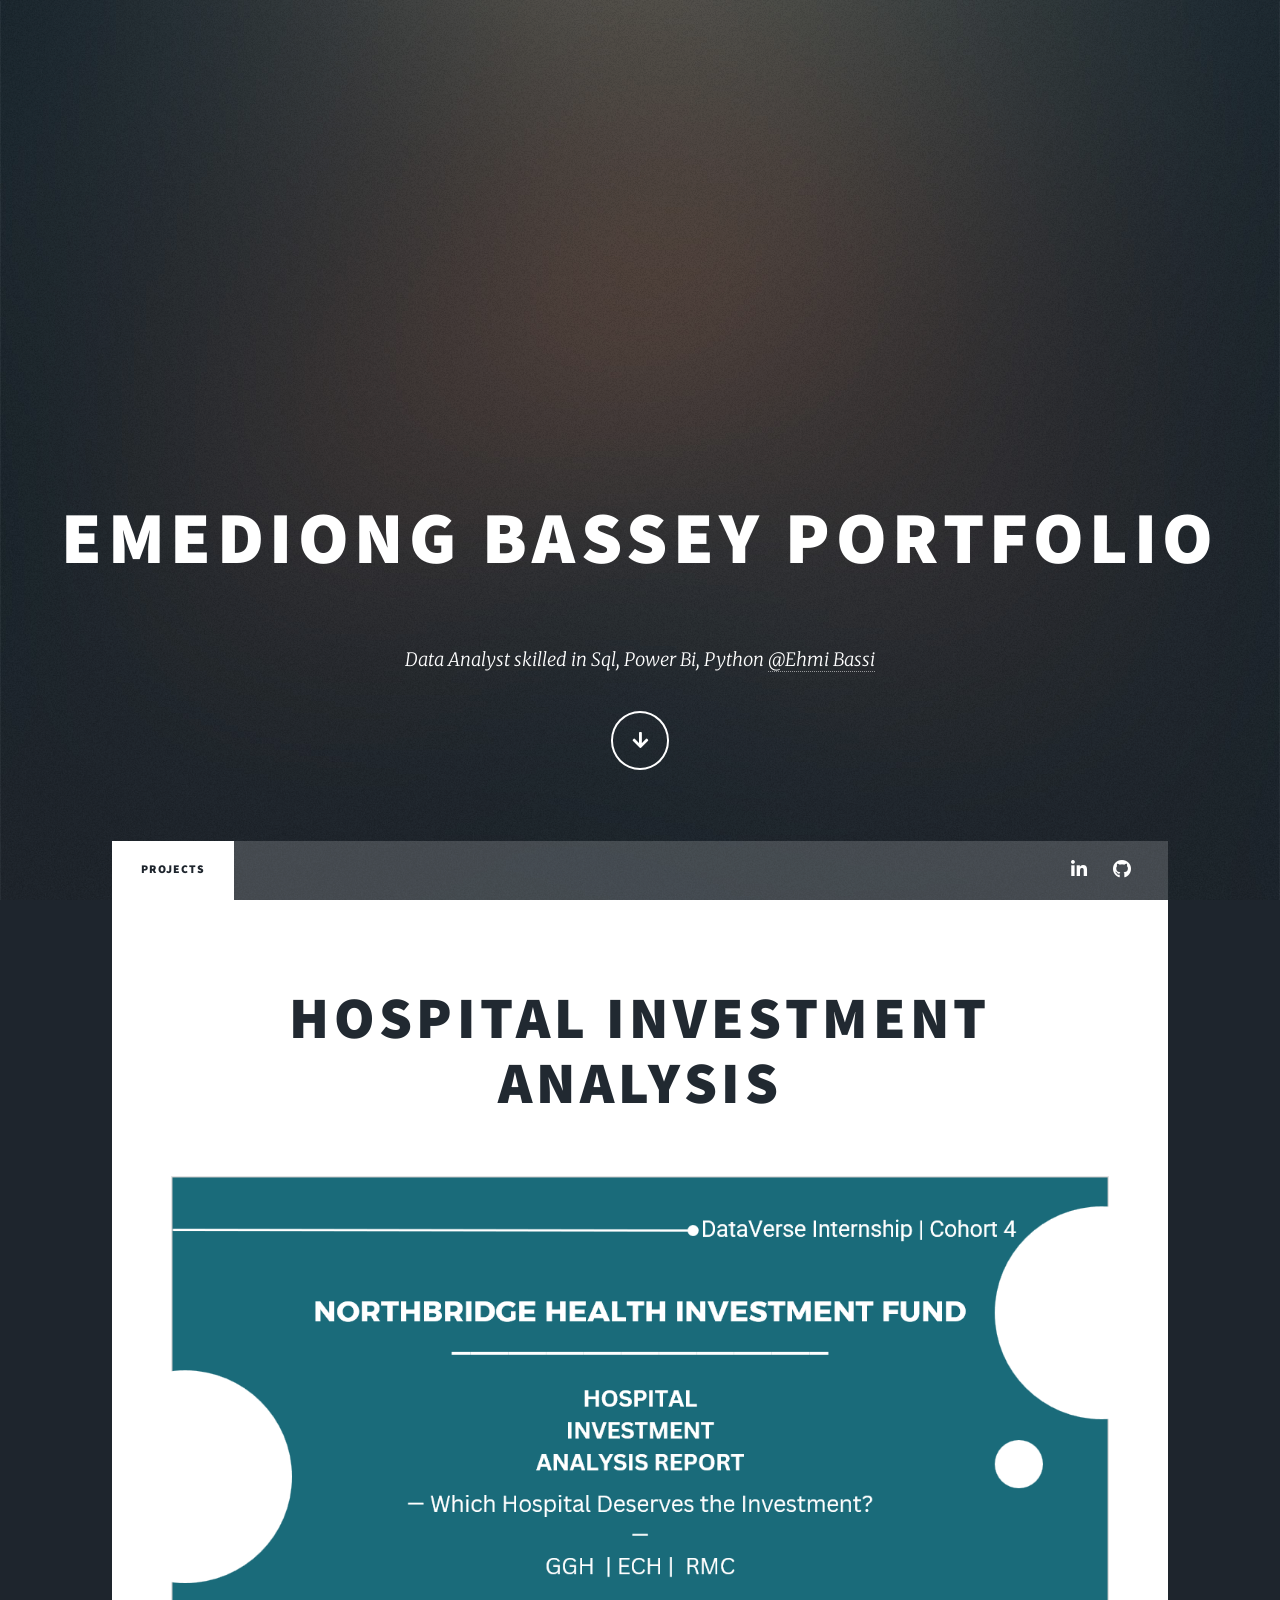
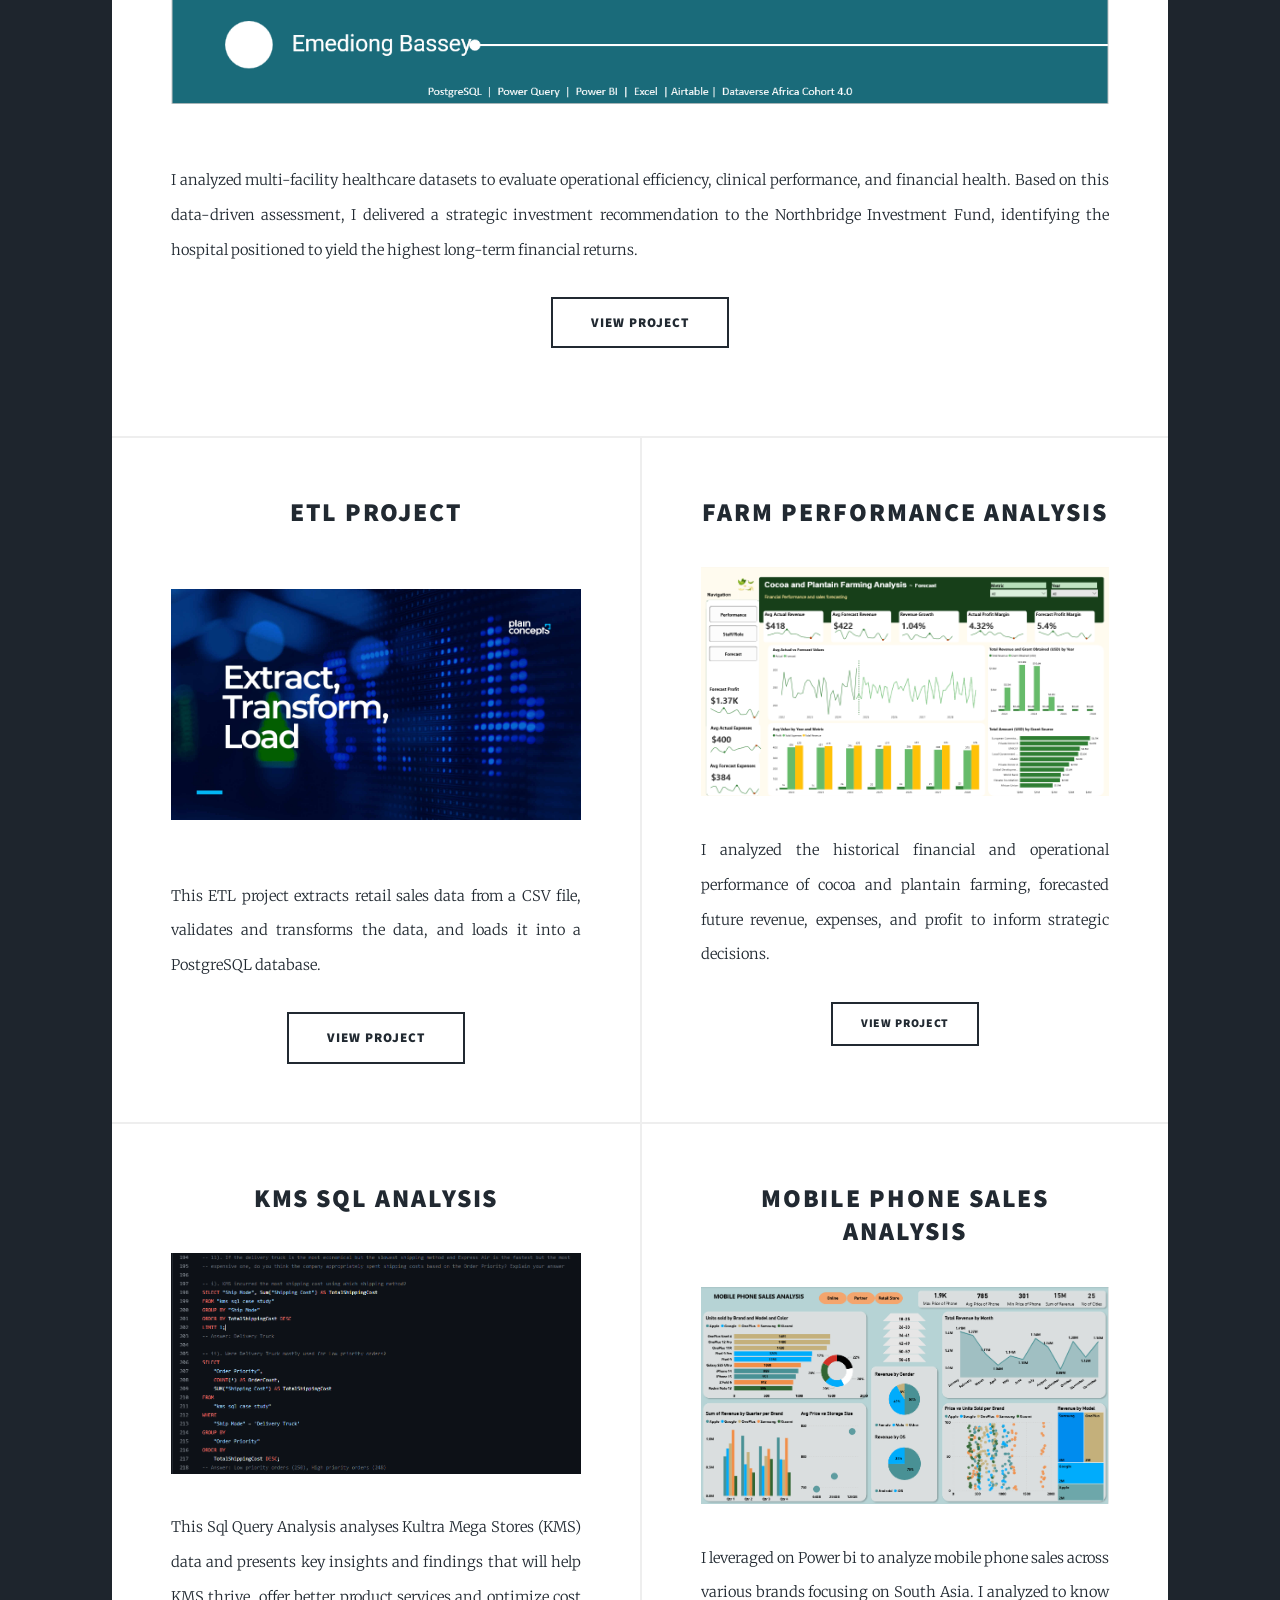
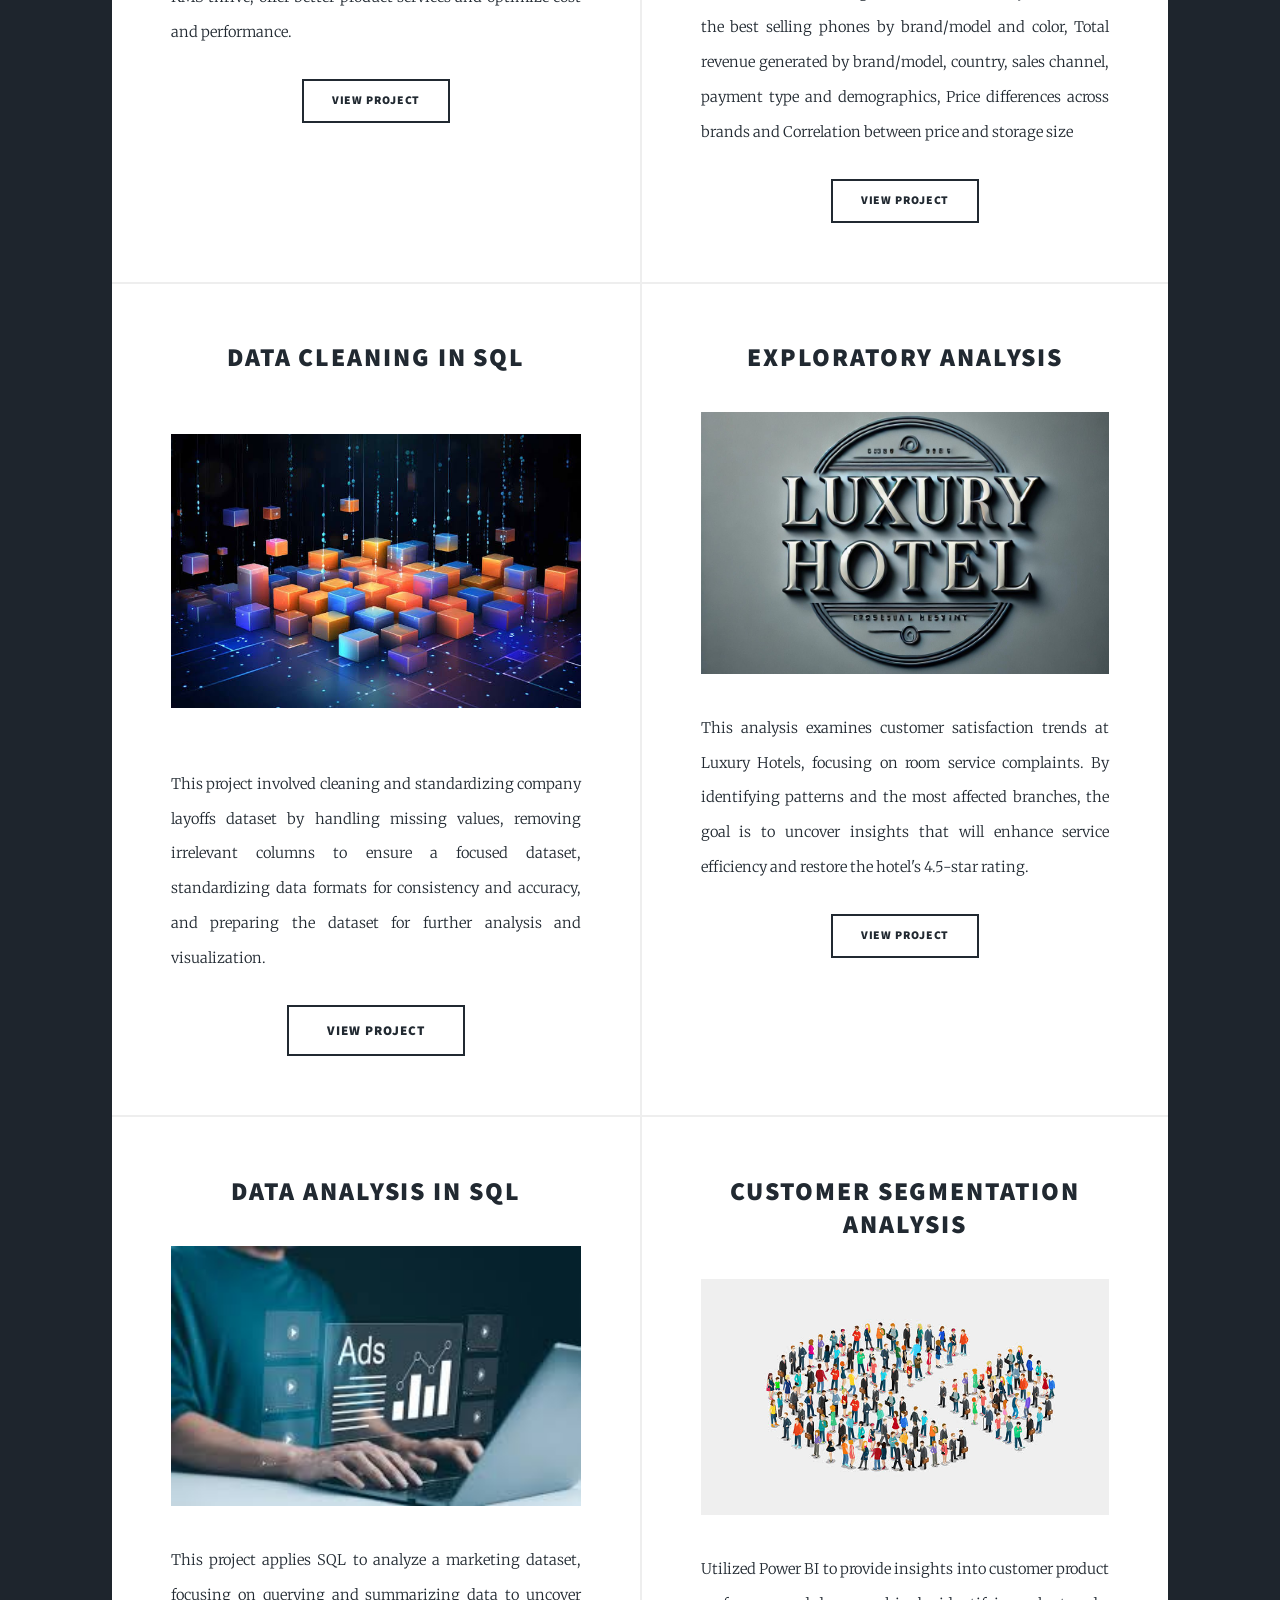
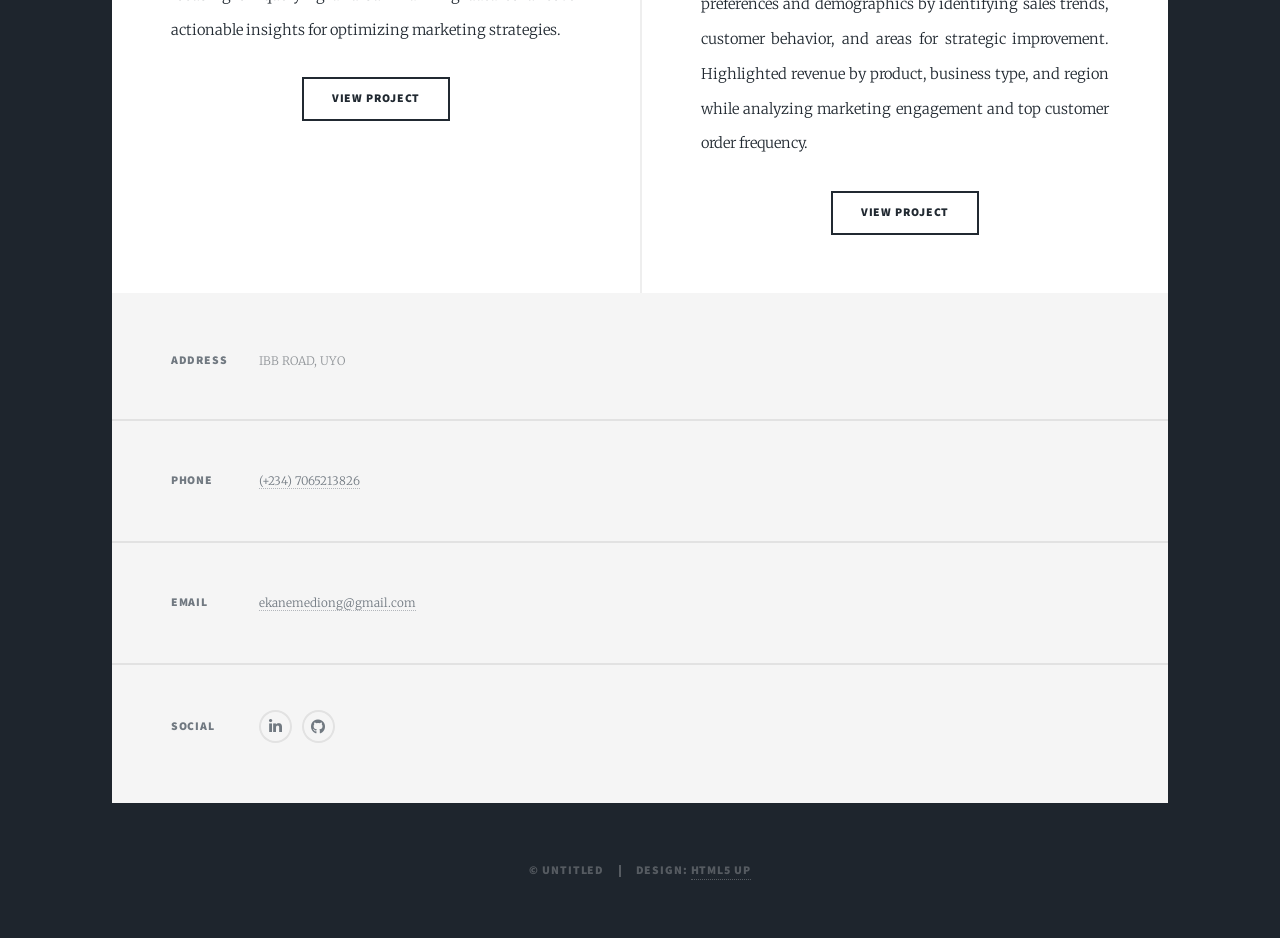
<file: index.html>
<!DOCTYPE HTML>
<!--
	Massively by HTML5 UP
	html5up.net | @ajlkn
	Free for personal and commercial use under the CCA 3.0 license (html5up.net/license)
-->
<html>
	<head>
		<title>EMEDIONG BASSEY PORTFOLIO</title>
		<meta charset="utf-8" />
		<meta name="viewport" content="width=device-width, initial-scale=1, user-scalable=no" />
		<link rel="stylesheet" href="assets/css/main.css" />
		<noscript><link rel="stylesheet" href="assets/css/noscript.css" /></noscript>
	</head>
	<body class="is-preload">

		<!-- Wrapper -->
			<div id="wrapper" class="fade-in">

				<!-- Intro -->
					<div id="intro">
						<h1>EMEDIONG BASSEY PORTFOLIO</h1><br />
						</h1>
						<p>Data Analyst skilled in Sql, Power Bi, Python <a href="https://github.com/EhmiBassi">@Ehmi Bassi</a> 
						</p>
						<ul class="actions">
							<li><a href="#header" class="button icon solid solo fa-arrow-down scrolly">Continue</a></li>
						</ul>
					</div>

				<!-- Header -->
					<header id="header">
						<a href="index.html" class="logo">EMEDIONG BASSEY</a>
					</header>

				<!-- Nav -->
					<nav id="nav">
						<ul class="links">
							<li class="active"><a href="index.html">Projects</a></li>							
						</ul>
						<ul class="icons">
							<li><a href="https://www.linkedin.com/in/emediong-bassey/" class="icon brands alt fa-linkedin-in"><span class="label">linkedin</span></a></li>
							<li><a href="https://github.com/EhmiBassi" class="icon brands alt fa-github"><span class="label">GitHub</span></a></li>
						</ul>
					</nav>

				<!-- Main -->
					<div id="main">

						<!-- Featured Post -->
							<article class="post featured">
								<header class="major">
									<h2><a href="https://github.com/EhmiBassi/Portfolio-Projects/tree/main/HealthCare%20Analysis">HOSPITAL INVESTMENT ANALYSIS<br />
									</a></h2>
								</header>
								<a href="https://github.com/EhmiBassi/Portfolio-Projects/tree/main/HealthCare%20Analysis" class="image main"><img src="images/Hospital investment.png" alt="" /></a>
								<p>
										I analyzed multi-facility healthcare datasets to evaluate operational efficiency, clinical performance, and financial health. Based on this data-driven assessment, I delivered a strategic investment recommendation to the Northbridge Investment Fund, identifying the hospital positioned to yield the highest long-term financial returns.
								</p>
								<ul class="actions special">
									<li><a href="https://github.com/EhmiBassi/Portfolio-Projects/tree/main/HealthCare%20Analysis" class="button large">View Project</a></li>
								</ul>
							</article>

						<!-- Posts -->
							<section class="posts">
								<article class="post featured">
								<header class="major">
									<h2><a href="https://github.com/EhmiBassi/Portfolio-Projects/tree/main/ETL_pipeline_project">ETL PROJECT<br />
									</a></h2>
								</header>
								<a href="https://github.com/EhmiBassi/Portfolio-Projects/tree/main/ETL_pipeline_project" class="image main"><img src="images/etl-extract-transform-load.jpg" alt="" /></a>
								<p>
										This ETL project extracts retail sales data from a CSV file, validates and transforms the data, and loads it into a PostgreSQL database.
								</p>
								<ul class="actions special">
									<li><a href="https://github.com/EhmiBassi/Portfolio-Projects/tree/main/ETL_pipeline_project" class="button large">View Project</a></li>
								</ul>
								</article>
								<article>
									<header>
										<h2><a href="https://github.com/EhmiBassi/Portfolio-Projects/tree/main/Farm%20Performance%20Analysis">FARM PERFORMANCE ANALYSIS<br />
										</a></h2>
									</header>
									<a href="https://github.com/EhmiBassi/Portfolio-Projects/tree/main/Farm%20Performance%20Analysis" class="image fit"><img src="images/Farms_Forecast_G.PNG" alt="" /></a>
									<p>I analyzed the historical financial and operational performance of cocoa and plantain farming, forecasted future revenue, expenses, and profit to inform strategic decisions. </p>
									<ul class="actions special">
										<li><a href="https://github.com/EhmiBassi/Portfolio-Projects/tree/main/Farm%20Performance%20Analysis" class="button">View Project</a></li>
									</ul>
								</article>
								<article>
									<header>
										<h2><a href="https://github.com/EhmiBassi/Portfolio-Projects/tree/main/KMS%20Sql%20Case%20Study">KMS SQL ANALYSIS<br />
										</a></h2>
									</header>
									<a href="https://github.com/EhmiBassi/Portfolio-Projects/tree/main/KMS%20Sql%20Case%20Study" class="image fit"><img src="images/Kms1.PNG" alt="" /></a>
									<p>This Sql Query Analysis analyses Kultra Mega Stores (KMS) data and presents key insights and findings that will help KMS thrive, offer better product services and optimize cost and performance.</p>
									<ul class="actions special">
										<li><a href="https://github.com/EhmiBassi/Portfolio-Projects/tree/main/KMS%20Sql%20Case%20Study" class="button">View Project</a></li>
									</ul>
								</article>
								<article>
									<header>
										<h2><a href="https://drive.google.com/file/d/1UnfGfUpRT1nN4SHHxM7evrH8W4epi9s2/view?usp=sharing">MOBILE PHONE SALES ANALYSIS<br />
										</a></h2>
									</header>
									<a href="https://drive.google.com/file/d/1UnfGfUpRT1nN4SHHxM7evrH8W4epi9s2/view?usp=sharing" class="image fit"><img src="images/onyx final.PNG" alt="" /></a>
									<p>I leveraged on Power bi to analyze mobile phone sales across various brands focusing on South Asia. I analyzed to know the best selling phones by brand/model and color, Total revenue generated by brand/model, country, sales channel, payment type and demographics, Price differences across brands and Correlation between price and storage size </p>
									<ul class="actions special">
										<li><a href="https://drive.google.com/file/d/1UnfGfUpRT1nN4SHHxM7evrH8W4epi9s2/view?usp=sharing" class="button">View Project</a></li>
									</ul>
								</article>
								<article>
									<header>
										<h2><a href="https://github.com/EhmiBassi/Portfolio-Projects/blob/main/Data_Cleaning_Layoffs/layoffs.sql">Data Cleaning in SQL<br />
										</a></h2>
									</header>
									<a href="https://github.com/EhmiBassi/Portfolio-Projects/blob/main/Data_Cleaning_Layoffs/layoffs.sql" class="image main"><img src="images/IMG_8930.jpg" alt="" /></a>
									
									<p>This project involved cleaning and standardizing company layoffs dataset by handling missing values,
										removing irrelevant columns to ensure a focused dataset,
										standardizing data formats for consistency and accuracy, and
										preparing the dataset for further analysis and visualization.
									</p>
									<ul class="actions special">
										<li><a href="https://github.com/EhmiBassi/Portfolio-Projects/blob/main/Data_Cleaning_Layoffs/layoffs.sql" class="button large">View Project</a></li>
									</ul>
								</article>
								<article>
									<header>
										<h2><a href="https://github.com/EhmiBassi/Portfolio-Projects/blob/main/Luxury_Hotel_Analysis/combined_sql_query.sql">EXPLORATORY ANALYSIS<br />
										</a></h2>
									</header>
									<a href="https://github.com/EhmiBassi/Portfolio-Projects/blob/main/Luxury_Hotel_Analysis/combined_sql_query.sql" class="image fit"><img src="images/lux_hotel2.jpg" alt="" /></a>
									<p>This analysis examines customer satisfaction trends at Luxury Hotels, focusing on room service complaints. By identifying patterns and the most affected branches, the goal is to uncover insights that will enhance service efficiency and restore the hotel's 4.5-star rating.
									</p>
									<ul class="actions special">
										<li><a href="https://github.com/EhmiBassi/Portfolio-Projects/blob/main/Luxury_Hotel_Analysis/combined_sql_query.sql" class="button">View Project</a></li>
									</ul>
								</article>
								<article>
									<header>
										<h2><a href="https://github.com/EhmiBassi/Portfolio-Projects/blob/main/Marketing%20Campaign%20Analysis/combined_sql_analysis.sql">DATA ANALYSIS IN SQL<br />
										</a></h2>
									</header>
									<a href="https://github.com/EhmiBassi/Portfolio-Projects/blob/main/Marketing%20Campaign%20Analysis/combined_sql_analysis.sql" class="image fit"><img src="images/market_cam.jpeg" alt="" /></a>
									<p>This project applies SQL to analyze a marketing dataset, focusing on querying and summarizing data to uncover actionable insights for optimizing marketing strategies.</p>
									<ul class="actions special">
										<li><a href="https://github.com/EhmiBassi/Portfolio-Projects/blob/main/Marketing%20Campaign%20Analysis/combined_sql_analysis.sql" class="button">View Project</a></li>
									</ul>
								</article>
								<article>
									<header>
										<h2><a href="https://drive.google.com/file/d/1axnr9Q1L3q9REmaeWRLsTuifK4NDSG6I/view?usp=sharing">Customer Segmentation Analysis<br />
										</a></h2>
									</header>
									<a href="https://drive.google.com/file/d/1axnr9Q1L3q9REmaeWRLsTuifK4NDSG6I/view?usp=sharing" class="image fit"><img src="images/IMG_8946.JPG" alt="" /></a>
									<p>Utilized Power BI to provide insights into customer product preferences and demographics by identifying sales trends, customer behavior, and areas for strategic improvement. 
										Highlighted revenue by product, business type, and region while analyzing marketing engagement and top customer order frequency. 
										</p>
									<ul class="actions special">
										<li><a href="https://drive.google.com/file/d/1axnr9Q1L3q9REmaeWRLsTuifK4NDSG6I/view?usp=sharing" class="button">View Project</a></li>
									</ul>
								</article>
							</section>

					</div>

				<!-- Footer -->
					<footer id="footer">
						<section class="split contact">
							<section class="alt">
								<h3>Address</h3>
								<p>IBB ROAD, UYO<br />
								</p>
							</section>
							<section>
								<h3>Phone</h3>
								<p><a href="#">(+234) 7065213826</a></p>
							</section>
							<section>
								<h3>Email</h3>
								<p><a href="#">ekanemediong@gmail.com</a></p>
							</section>
							<section>
								<h3>Social</h3>
								<ul class="icons alt">
									<li><a href="https://www.linkedin.com/in/emediong-bassey/" class="icon brands alt fa-linkedin-in"><span class="label">linkedin</span></a></li>
									<li><a href="https://github.com/EhmiBassi" class="icon brands alt fa-github"><span class="label">GitHub</span></a></li>
								</ul>
							</section>
						</section>
					</footer>

				<!-- Copyright -->
					<div id="copyright">
						<ul><li>&copy; Untitled</li><li>Design: <a href="https://html5up.net">HTML5 UP</a></li></ul>
					</div>

			</div>

		<!-- Scripts -->
			<script src="assets/js/jquery.min.js"></script>
			<script src="assets/js/jquery.scrollex.min.js"></script>
			<script src="assets/js/jquery.scrolly.min.js"></script>
			<script src="assets/js/browser.min.js"></script>
			<script src="assets/js/breakpoints.min.js"></script>
			<script src="assets/js/util.js"></script>
			<script src="assets/js/main.js"></script>

	</body>
</html>
</file>
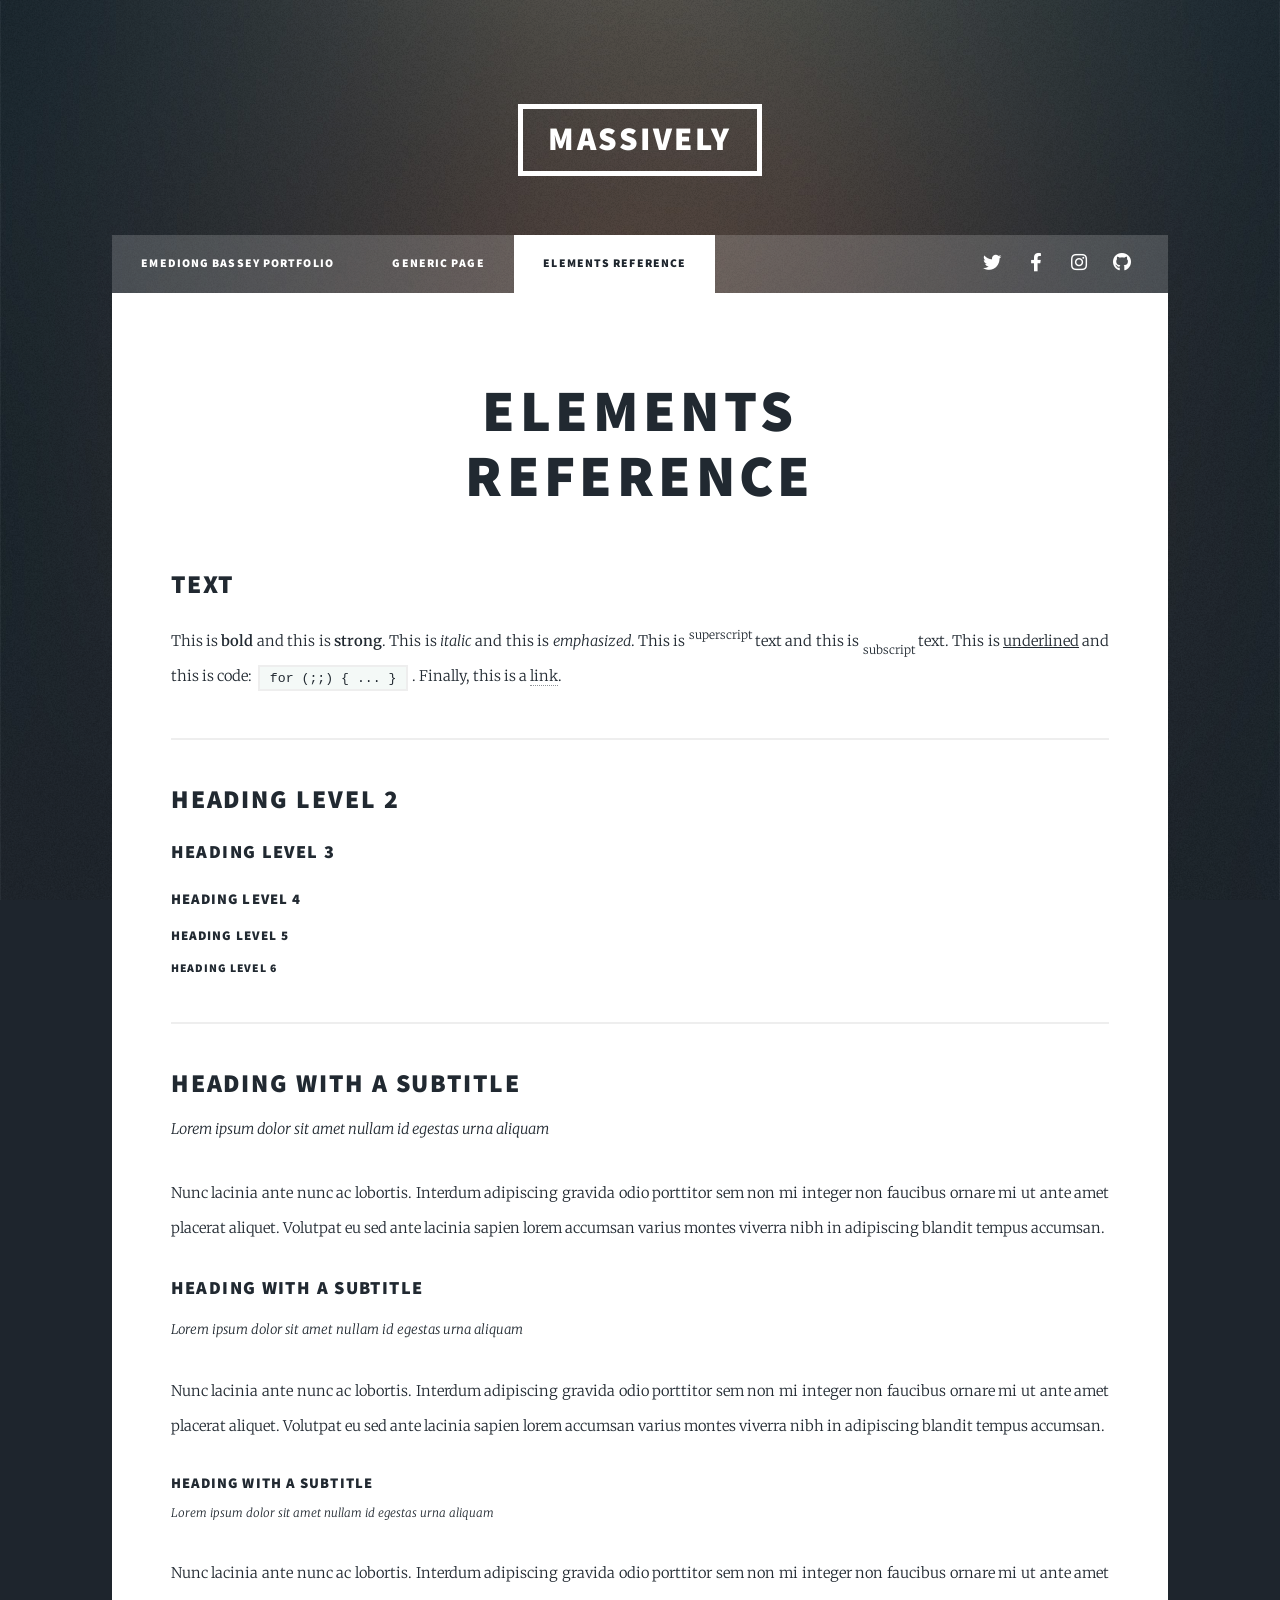
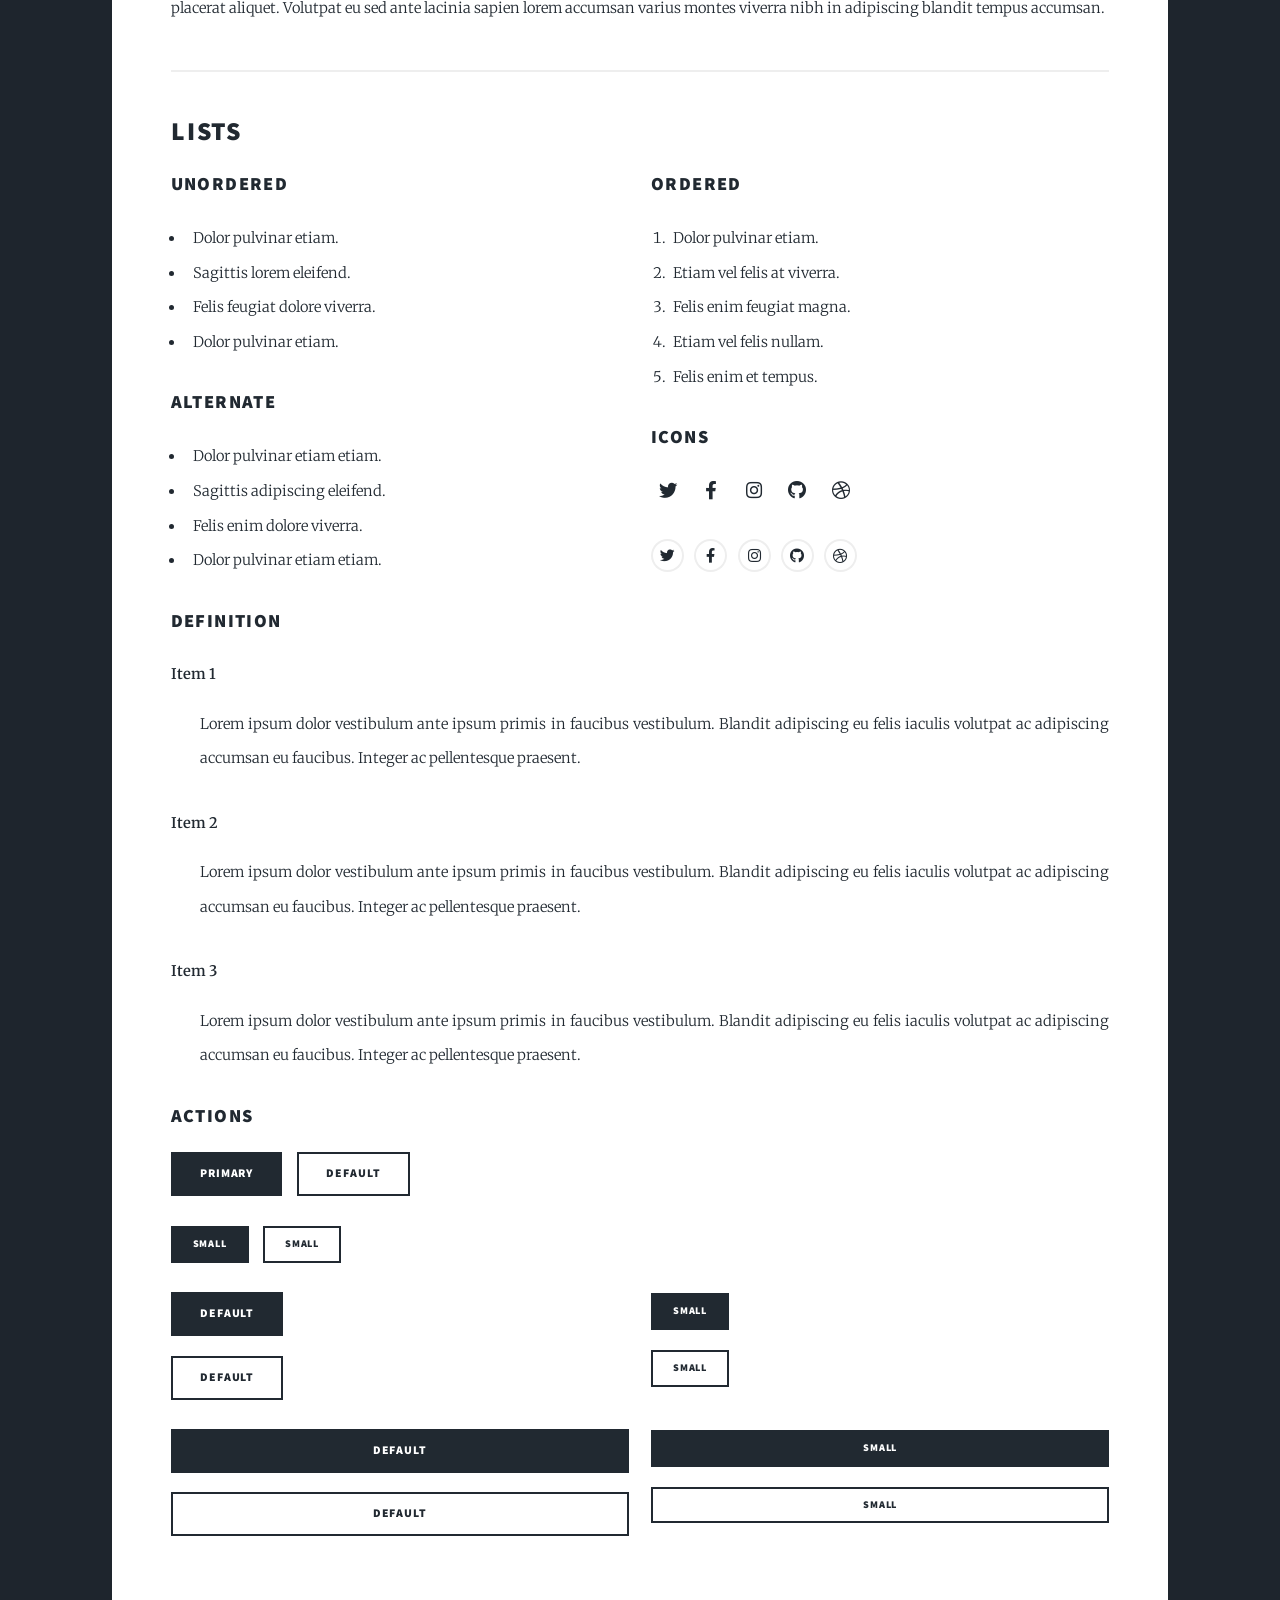
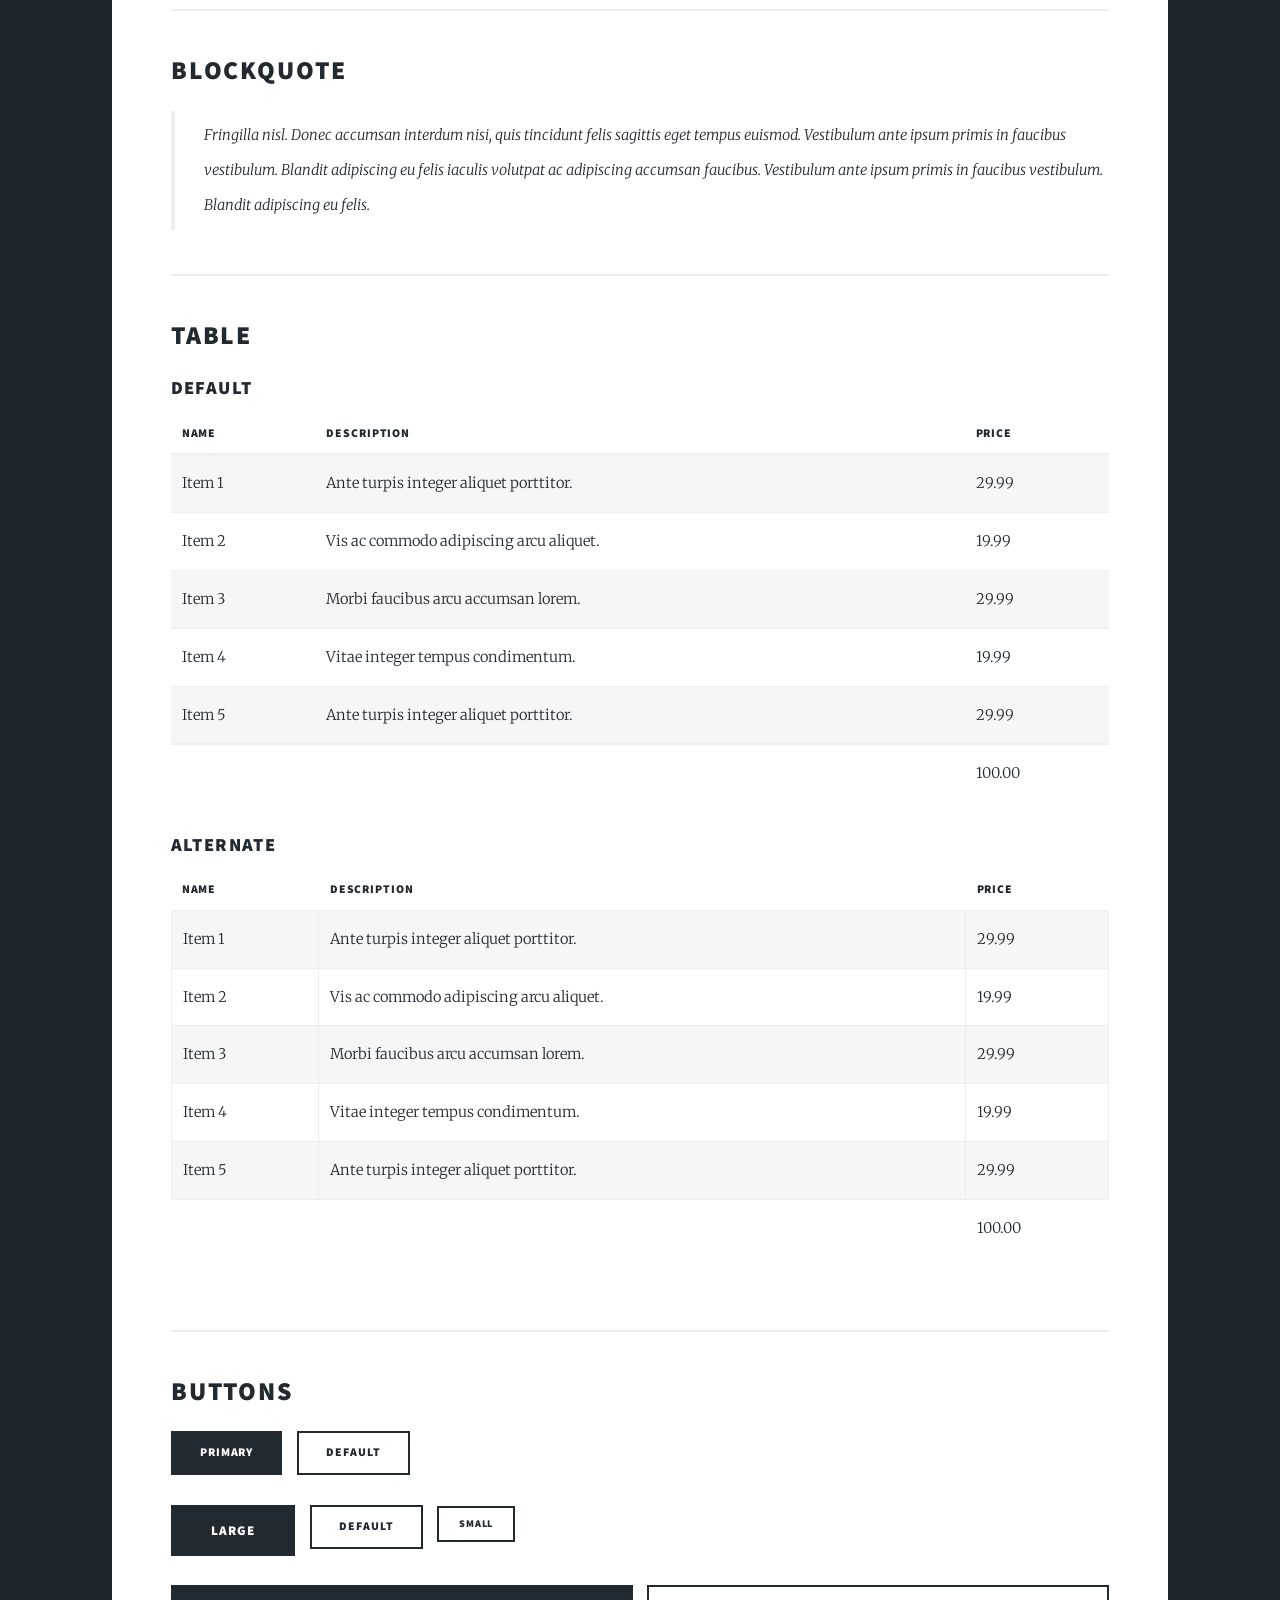
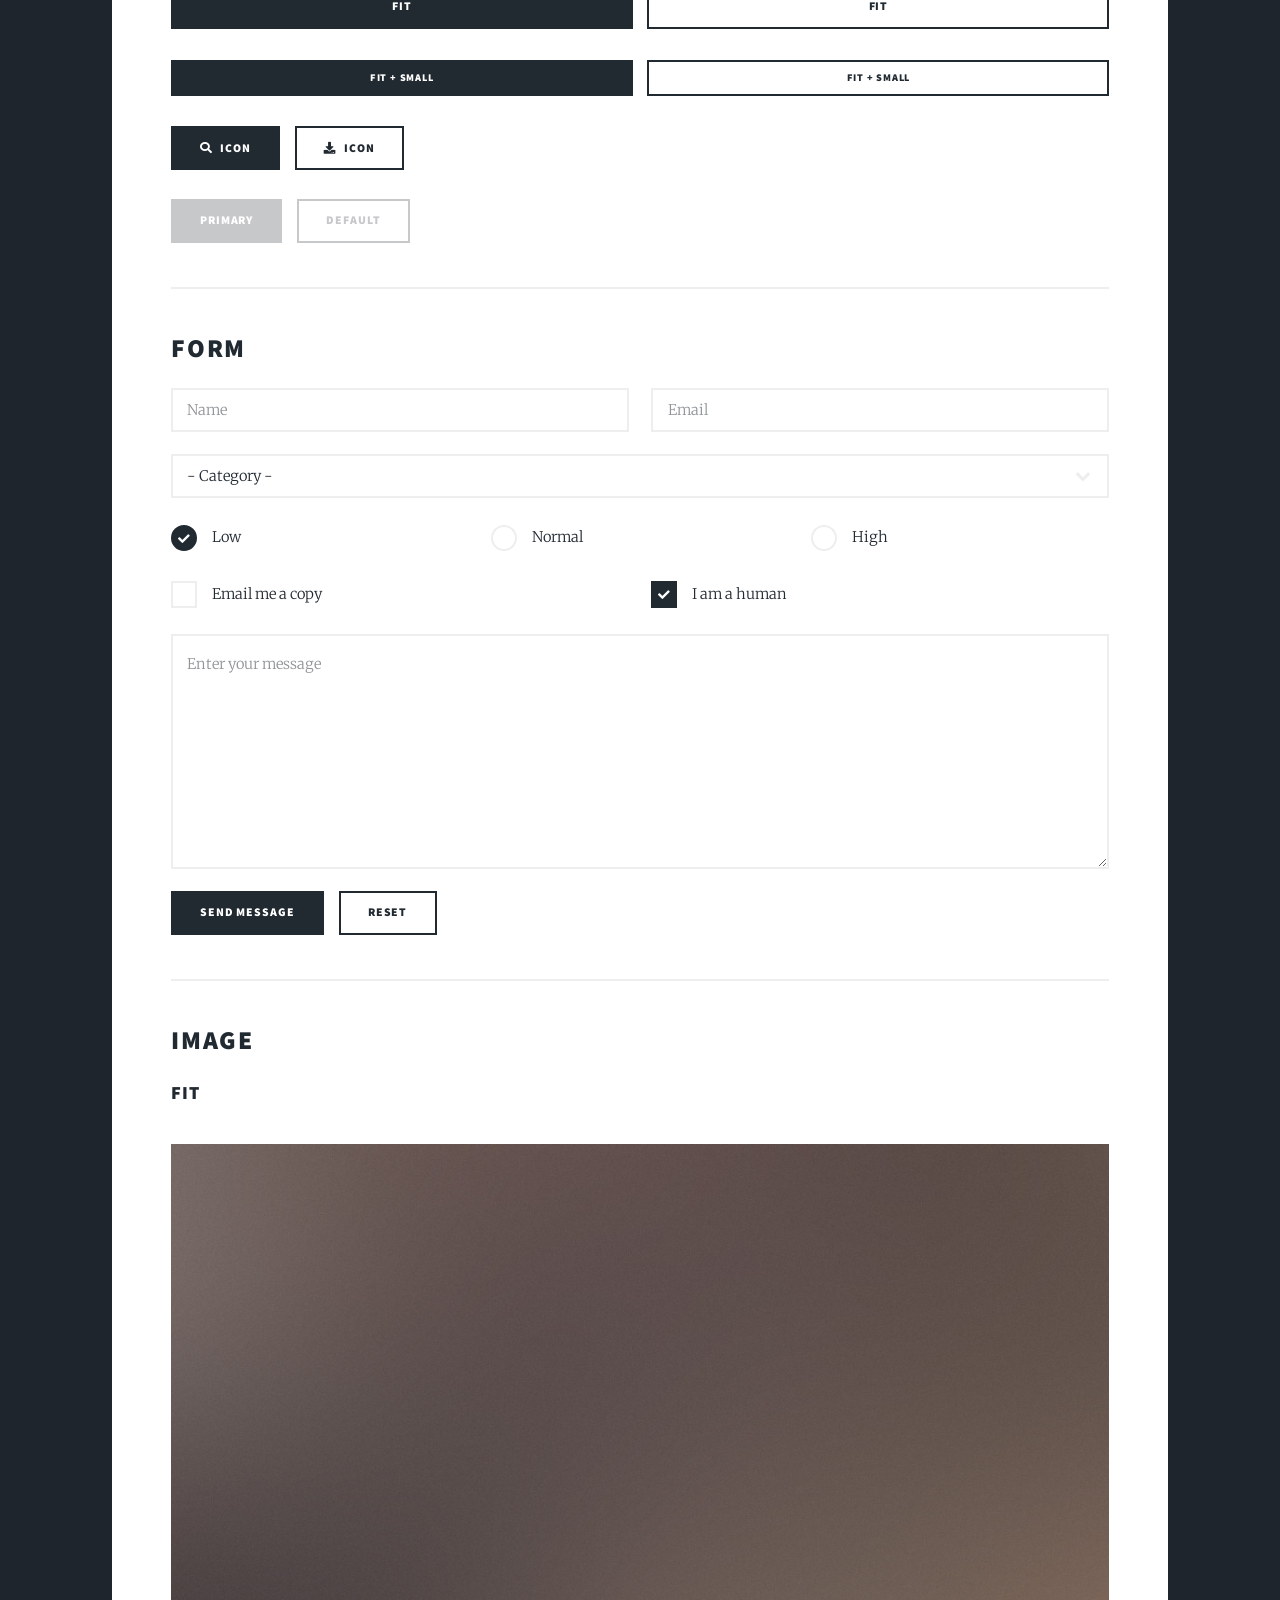
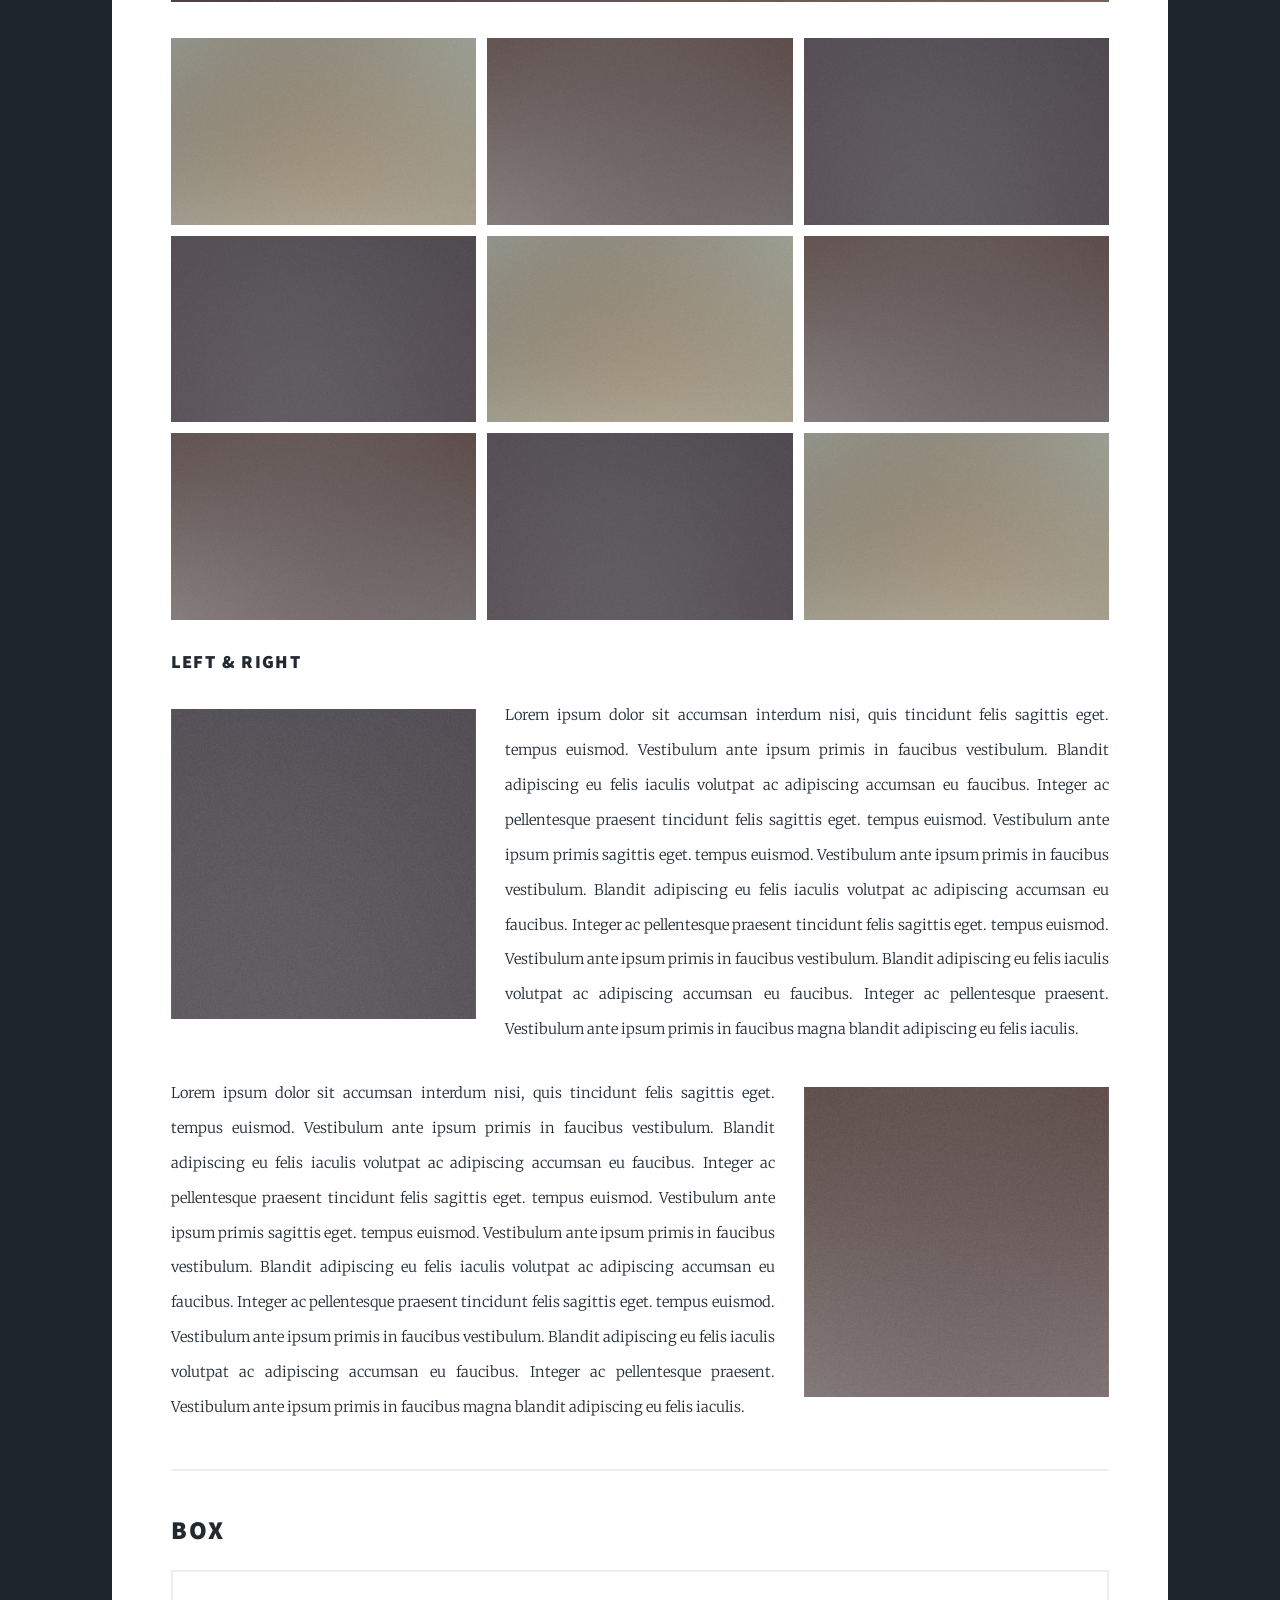
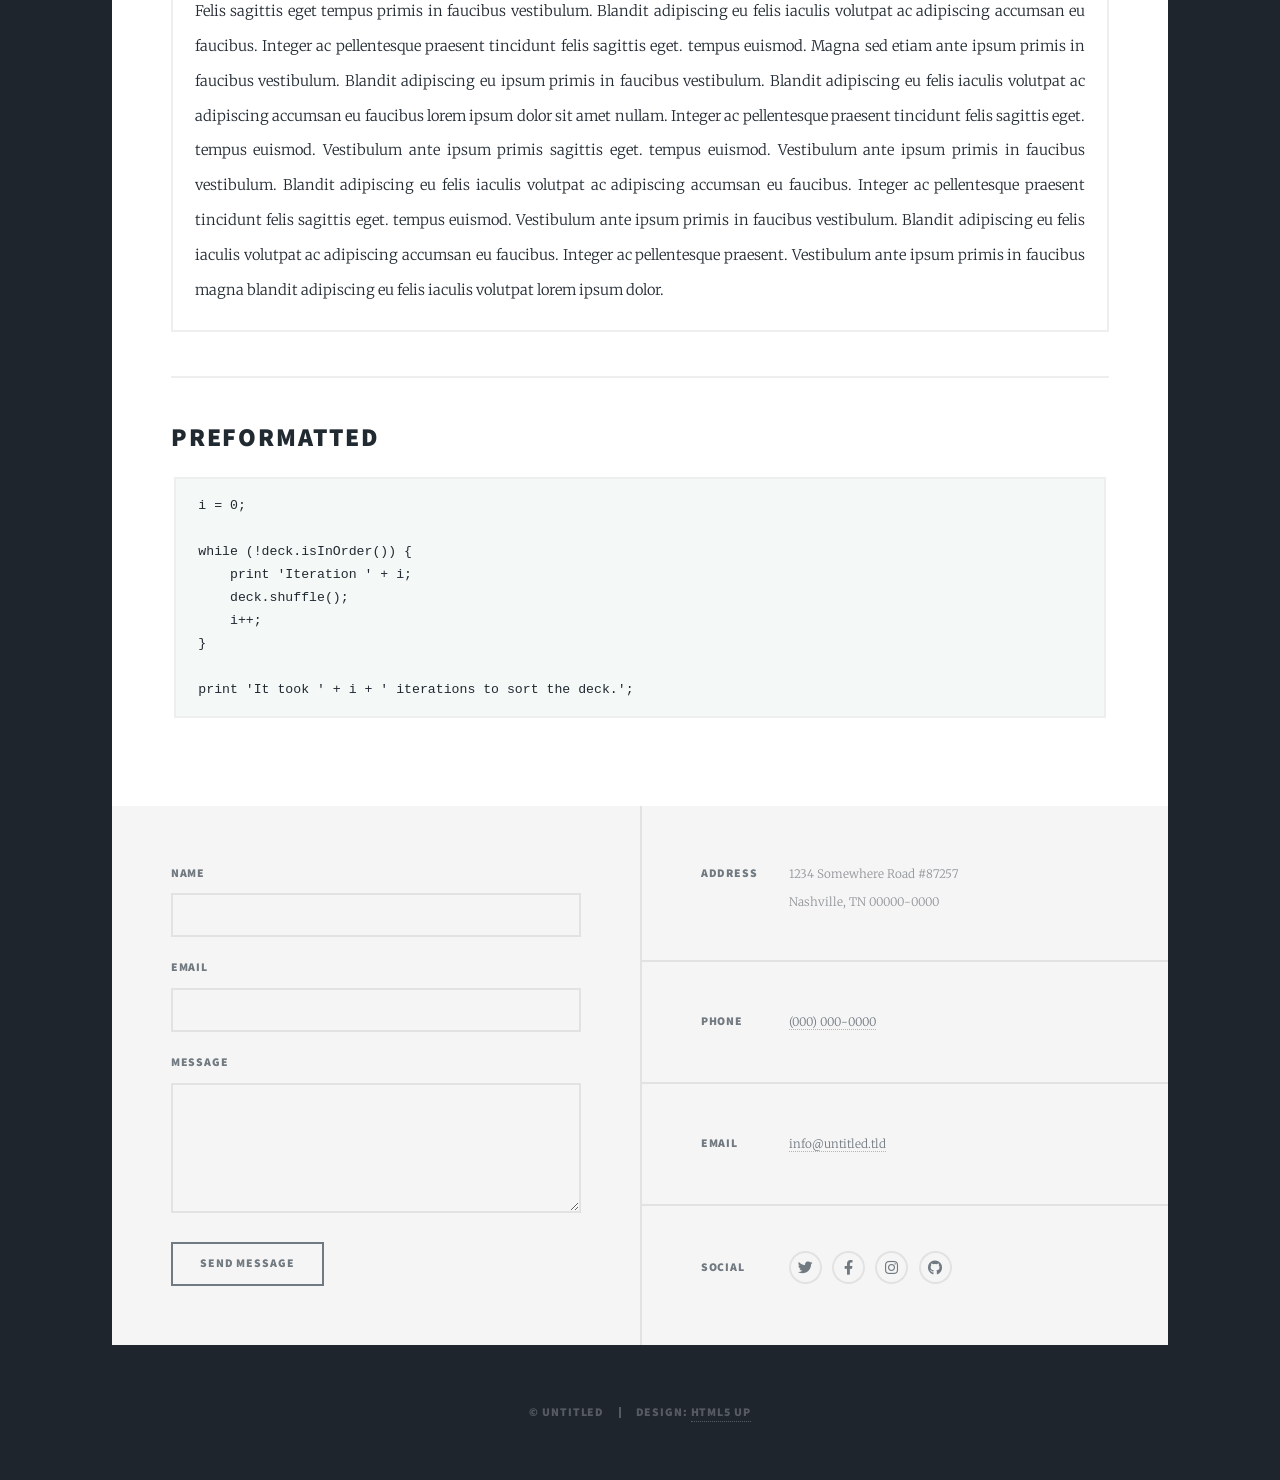
<file: elements.html>
<!DOCTYPE HTML>
<!--
	Massively by HTML5 UP
	html5up.net | @ajlkn
	Free for personal and commercial use under the CCA 3.0 license (html5up.net/license)
-->
<html>
	<head>
		<title>EMEDIONG BASSEY PORTFOLIO</title>
		<meta charset="utf-8" />
		<meta name="viewport" content="width=device-width, initial-scale=1, user-scalable=no" />
		<link rel="stylesheet" href="assets/css/main.css" />
		<noscript><link rel="stylesheet" href="assets/css/noscript.css" /></noscript>
	</head>
	<body class="is-preload">

		<!-- Wrapper -->
			<div id="wrapper">

				<!-- Header -->
					<header id="header">
						<a href="index.html" class="logo">Massively</a>
					</header>

				<!-- Nav -->
					<nav id="nav">
						<ul class="links">
							<li><a href="index.html">EMEDIONG BASSEY PORTFOLIO</a></li>
							<li><a href="generic.html">Generic Page</a></li>
							<li class="active"><a href="elements.html">Elements Reference</a></li>
						</ul>
						<ul class="icons">
							<li><a href="#" class="icon brands fa-twitter"><span class="label">Twitter</span></a></li>
							<li><a href="#" class="icon brands fa-facebook-f"><span class="label">Facebook</span></a></li>
							<li><a href="#" class="icon brands fa-instagram"><span class="label">Instagram</span></a></li>
							<li><a href="#" class="icon brands fa-github"><span class="label">GitHub</span></a></li>
						</ul>
					</nav>

				<!-- Main -->
					<div id="main">

						<!-- Post -->
							<section class="post">
								<header class="major">
									<h1>Elements<br />
									Reference</h1>
								</header>

								<!-- Text stuff -->
									<h2>Text</h2>
									<p>This is <b>bold</b> and this is <strong>strong</strong>. This is <i>italic</i> and this is <em>emphasized</em>.
									This is <sup>superscript</sup> text and this is <sub>subscript</sub> text.
									This is <u>underlined</u> and this is code: <code>for (;;) { ... }</code>.
									Finally, this is a <a href="#">link</a>.</p>
									<hr />
									<h2>Heading Level 2</h2>
									<h3>Heading Level 3</h3>
									<h4>Heading Level 4</h4>
									<h5>Heading Level 5</h5>
									<h6>Heading Level 6</h6>
									<hr />
									<header>
										<h2>Heading with a Subtitle</h2>
										<p>Lorem ipsum dolor sit amet nullam id egestas urna aliquam</p>
									</header>
									<p>Nunc lacinia ante nunc ac lobortis. Interdum adipiscing gravida odio porttitor sem non mi integer non faucibus ornare mi ut ante amet placerat aliquet. Volutpat eu sed ante lacinia sapien lorem accumsan varius montes viverra nibh in adipiscing blandit tempus accumsan.</p>
									<header>
										<h3>Heading with a Subtitle</h3>
										<p>Lorem ipsum dolor sit amet nullam id egestas urna aliquam</p>
									</header>
									<p>Nunc lacinia ante nunc ac lobortis. Interdum adipiscing gravida odio porttitor sem non mi integer non faucibus ornare mi ut ante amet placerat aliquet. Volutpat eu sed ante lacinia sapien lorem accumsan varius montes viverra nibh in adipiscing blandit tempus accumsan.</p>
									<header>
										<h4>Heading with a Subtitle</h4>
										<p>Lorem ipsum dolor sit amet nullam id egestas urna aliquam</p>
									</header>
									<p>Nunc lacinia ante nunc ac lobortis. Interdum adipiscing gravida odio porttitor sem non mi integer non faucibus ornare mi ut ante amet placerat aliquet. Volutpat eu sed ante lacinia sapien lorem accumsan varius montes viverra nibh in adipiscing blandit tempus accumsan.</p>

									<hr />

								<!-- Lists -->
									<h2>Lists</h2>
									<div class="row">
										<div class="col-6 col-12-small">

											<h3>Unordered</h3>
											<ul>
												<li>Dolor pulvinar etiam.</li>
												<li>Sagittis lorem eleifend.</li>
												<li>Felis feugiat dolore viverra.</li>
												<li>Dolor pulvinar etiam.</li>
											</ul>

											<h3>Alternate</h3>
											<ul class="alt">
												<li>Dolor pulvinar etiam etiam.</li>
												<li>Sagittis adipiscing eleifend.</li>
												<li>Felis enim dolore viverra.</li>
												<li>Dolor pulvinar etiam etiam.</li>
											</ul>

										</div>
										<div class="col-6 col-12-small">

											<h3>Ordered</h3>
											<ol>
												<li>Dolor pulvinar etiam.</li>
												<li>Etiam vel felis at viverra.</li>
												<li>Felis enim feugiat magna.</li>
												<li>Etiam vel felis nullam.</li>
												<li>Felis enim et tempus.</li>
											</ol>

											<h3>Icons</h3>
											<ul class="icons">
												<li><a href="#" class="icon brands fa-twitter"><span class="label">Twitter</span></a></li>
												<li><a href="#" class="icon brands fa-facebook-f"><span class="label">Facebook</span></a></li>
												<li><a href="#" class="icon brands fa-instagram"><span class="label">Instagram</span></a></li>
												<li><a href="#" class="icon brands fa-github"><span class="label">Github</span></a></li>
												<li><a href="#" class="icon brands fa-dribbble"><span class="label">Dribbble</span></a></li>
											</ul>
											<ul class="icons alt">
												<li><a href="#" class="icon brands alt fa-twitter"><span class="label">Twitter</span></a></li>
												<li><a href="#" class="icon brands alt fa-facebook-f"><span class="label">Facebook</span></a></li>
												<li><a href="#" class="icon brands alt fa-instagram"><span class="label">Instagram</span></a></li>
												<li><a href="#" class="icon brands alt fa-github"><span class="label">Github</span></a></li>
												<li><a href="#" class="icon brands alt fa-dribbble"><span class="label">Dribbble</span></a></li>
											</ul>

										</div>
									</div>
									<h3>Definition</h3>
									<dl>
										<dt>Item 1</dt>
										<dd>
											<p>Lorem ipsum dolor vestibulum ante ipsum primis in faucibus vestibulum. Blandit adipiscing eu felis iaculis volutpat ac adipiscing accumsan eu faucibus. Integer ac pellentesque praesent.</p>
										</dd>
										<dt>Item 2</dt>
										<dd>
											<p>Lorem ipsum dolor vestibulum ante ipsum primis in faucibus vestibulum. Blandit adipiscing eu felis iaculis volutpat ac adipiscing accumsan eu faucibus. Integer ac pellentesque praesent.</p>
										</dd>
										<dt>Item 3</dt>
										<dd>
											<p>Lorem ipsum dolor vestibulum ante ipsum primis in faucibus vestibulum. Blandit adipiscing eu felis iaculis volutpat ac adipiscing accumsan eu faucibus. Integer ac pellentesque praesent.</p>
										</dd>
									</dl>

									<h3>Actions</h3>
									<ul class="actions">
										<li><a href="#" class="button primary">Primary</a></li>
										<li><a href="#" class="button">Default</a></li>
									</ul>
									<ul class="actions small">
										<li><a href="#" class="button primary small">Small</a></li>
										<li><a href="#" class="button small">Small</a></li>
									</ul>
									<div class="row">
										<div class="col-6 col-12-small">
											<ul class="actions stacked">
												<li><a href="#" class="button primary">Default</a></li>
												<li><a href="#" class="button">Default</a></li>
											</ul>
										</div>
										<div class="col-6 col-12-small">
											<ul class="actions stacked">
												<li><a href="#" class="button primary small">Small</a></li>
												<li><a href="#" class="button small">Small</a></li>
											</ul>
										</div>
									</div>
									<div class="row">
										<div class="col-6 col-12-small">
											<ul class="actions stacked">
												<li><a href="#" class="button primary fit">Default</a></li>
												<li><a href="#" class="button fit">Default</a></li>
											</ul>
										</div>
										<div class="col-6 col-12-small">
											<ul class="actions stacked">
												<li><a href="#" class="button primary small fit">Small</a></li>
												<li><a href="#" class="button small fit">Small</a></li>
											</ul>
										</div>
									</div>

									<hr />

								<!-- Blockquote -->
									<h2>Blockquote</h2>
									<blockquote>Fringilla nisl. Donec accumsan interdum nisi, quis tincidunt felis sagittis eget tempus euismod. Vestibulum ante ipsum primis in faucibus vestibulum. Blandit adipiscing eu felis iaculis volutpat ac adipiscing accumsan faucibus. Vestibulum ante ipsum primis in faucibus vestibulum. Blandit adipiscing eu felis.</blockquote>

									<hr />

								<!-- Table -->
									<h2>Table</h2>

									<h3>Default</h3>
									<div class="table-wrapper">
										<table>
											<thead>
												<tr>
													<th>Name</th>
													<th>Description</th>
													<th>Price</th>
												</tr>
											</thead>
											<tbody>
												<tr>
													<td>Item 1</td>
													<td>Ante turpis integer aliquet porttitor.</td>
													<td>29.99</td>
												</tr>
												<tr>
													<td>Item 2</td>
													<td>Vis ac commodo adipiscing arcu aliquet.</td>
													<td>19.99</td>
												</tr>
												<tr>
													<td>Item 3</td>
													<td> Morbi faucibus arcu accumsan lorem.</td>
													<td>29.99</td>
												</tr>
												<tr>
													<td>Item 4</td>
													<td>Vitae integer tempus condimentum.</td>
													<td>19.99</td>
												</tr>
												<tr>
													<td>Item 5</td>
													<td>Ante turpis integer aliquet porttitor.</td>
													<td>29.99</td>
												</tr>
											</tbody>
											<tfoot>
												<tr>
													<td colspan="2"></td>
													<td>100.00</td>
												</tr>
											</tfoot>
										</table>
									</div>

									<h3>Alternate</h3>
									<div class="table-wrapper">
										<table class="alt">
											<thead>
												<tr>
													<th>Name</th>
													<th>Description</th>
													<th>Price</th>
												</tr>
											</thead>
											<tbody>
												<tr>
													<td>Item 1</td>
													<td>Ante turpis integer aliquet porttitor.</td>
													<td>29.99</td>
												</tr>
												<tr>
													<td>Item 2</td>
													<td>Vis ac commodo adipiscing arcu aliquet.</td>
													<td>19.99</td>
												</tr>
												<tr>
													<td>Item 3</td>
													<td> Morbi faucibus arcu accumsan lorem.</td>
													<td>29.99</td>
												</tr>
												<tr>
													<td>Item 4</td>
													<td>Vitae integer tempus condimentum.</td>
													<td>19.99</td>
												</tr>
												<tr>
													<td>Item 5</td>
													<td>Ante turpis integer aliquet porttitor.</td>
													<td>29.99</td>
												</tr>
											</tbody>
											<tfoot>
												<tr>
													<td colspan="2"></td>
													<td>100.00</td>
												</tr>
											</tfoot>
										</table>
									</div>

									<hr />

								<!-- Buttons -->
									<h2>Buttons</h2>
									<ul class="actions">
										<li><a href="#" class="button primary">Primary</a></li>
										<li><a href="#" class="button">Default</a></li>
									</ul>
									<ul class="actions">
										<li><a href="#" class="button primary large">Large</a></li>
										<li><a href="#" class="button">Default</a></li>
										<li><a href="#" class="button small">Small</a></li>
									</ul>
									<ul class="actions fit">
										<li><a href="#" class="button primary fit">Fit</a></li>
										<li><a href="#" class="button fit">Fit</a></li>
									</ul>
									<ul class="actions fit small">
										<li><a href="#" class="button primary fit small">Fit + Small</a></li>
										<li><a href="#" class="button fit small">Fit + Small</a></li>
									</ul>
									<ul class="actions">
										<li><a href="#" class="button primary icon solid fa-search">Icon</a></li>
										<li><a href="#" class="button icon solid fa-download">Icon</a></li>
									</ul>
									<ul class="actions">
										<li><span class="button primary disabled">Primary</span></li>
										<li><span class="button disabled">Default</span></li>
									</ul>

									<hr />

								<!-- Form -->
									<h2>Form</h2>

									<form method="post" action="#">
										<div class="row gtr-uniform">
											<div class="col-6 col-12-xsmall">
												<input type="text" name="demo-name" id="demo-name" value="" placeholder="Name" />
											</div>
											<div class="col-6 col-12-xsmall">
												<input type="email" name="demo-email" id="demo-email" value="" placeholder="Email" />
											</div>
											<!-- Break -->
											<div class="col-12">
												<select name="demo-category" id="demo-category">
													<option value="">- Category -</option>
													<option value="1">Manufacturing</option>
													<option value="1">Shipping</option>
													<option value="1">Administration</option>
													<option value="1">Human Resources</option>
												</select>
											</div>
											<!-- Break -->
											<div class="col-4 col-12-small">
												<input type="radio" id="demo-priority-low" name="demo-priority" checked>
												<label for="demo-priority-low">Low</label>
											</div>
											<div class="col-4 col-12-small">
												<input type="radio" id="demo-priority-normal" name="demo-priority">
												<label for="demo-priority-normal">Normal</label>
											</div>
											<div class="col-4 col-12-small">
												<input type="radio" id="demo-priority-high" name="demo-priority">
												<label for="demo-priority-high">High</label>
											</div>
											<!-- Break -->
											<div class="col-6 col-12-small">
												<input type="checkbox" id="demo-copy" name="demo-copy">
												<label for="demo-copy">Email me a copy</label>
											</div>
											<div class="col-6 col-12-small">
												<input type="checkbox" id="demo-human" name="demo-human" checked>
												<label for="demo-human">I am a human</label>
											</div>
											<!-- Break -->
											<div class="col-12">
												<textarea name="demo-message" id="demo-message" placeholder="Enter your message" rows="6"></textarea>
											</div>
											<!-- Break -->
											<div class="col-12">
												<ul class="actions">
													<li><input type="submit" value="Send Message" class="primary" /></li>
													<li><input type="reset" value="Reset" /></li>
												</ul>
											</div>
										</div>
									</form>

									<hr />

								<!-- Image -->
									<h2>Image</h2>

									<h3>Fit</h3>
									<span class="image fit"><img src="images/pic01.jpg" alt="" /></span>
									<div class="box alt">
										<div class="row gtr-50 gtr-uniform">
											<div class="col-4"><span class="image fit"><img src="images/pic02.jpg" alt="" /></span></div>
											<div class="col-4"><span class="image fit"><img src="images/pic03.jpg" alt="" /></span></div>
											<div class="col-4"><span class="image fit"><img src="images/pic04.jpg" alt="" /></span></div>
											<!-- Break -->
											<div class="col-4"><span class="image fit"><img src="images/pic04.jpg" alt="" /></span></div>
											<div class="col-4"><span class="image fit"><img src="images/pic02.jpg" alt="" /></span></div>
											<div class="col-4"><span class="image fit"><img src="images/pic03.jpg" alt="" /></span></div>
											<!-- Break -->
											<div class="col-4"><span class="image fit"><img src="images/pic03.jpg" alt="" /></span></div>
											<div class="col-4"><span class="image fit"><img src="images/pic04.jpg" alt="" /></span></div>
											<div class="col-4"><span class="image fit"><img src="images/pic02.jpg" alt="" /></span></div>
										</div>
									</div>

									<h3>Left &amp; Right</h3>
									<p><span class="image left"><img src="images/pic08.jpg" alt="" /></span>Lorem ipsum dolor sit accumsan interdum nisi, quis tincidunt felis sagittis eget. tempus euismod. Vestibulum ante ipsum primis in faucibus vestibulum. Blandit adipiscing eu felis iaculis volutpat ac adipiscing accumsan eu faucibus. Integer ac pellentesque praesent tincidunt felis sagittis eget. tempus euismod. Vestibulum ante ipsum primis sagittis eget. tempus euismod. Vestibulum ante ipsum primis in faucibus vestibulum. Blandit adipiscing eu felis iaculis volutpat ac adipiscing accumsan eu faucibus. Integer ac pellentesque praesent tincidunt felis sagittis eget. tempus euismod. Vestibulum ante ipsum primis in faucibus vestibulum. Blandit adipiscing eu felis iaculis volutpat ac adipiscing accumsan eu faucibus. Integer ac pellentesque praesent. Vestibulum ante ipsum primis in faucibus magna blandit adipiscing eu felis iaculis.</p>
									<p><span class="image right"><img src="images/pic09.jpg" alt="" /></span>Lorem ipsum dolor sit accumsan interdum nisi, quis tincidunt felis sagittis eget. tempus euismod. Vestibulum ante ipsum primis in faucibus vestibulum. Blandit adipiscing eu felis iaculis volutpat ac adipiscing accumsan eu faucibus. Integer ac pellentesque praesent tincidunt felis sagittis eget. tempus euismod. Vestibulum ante ipsum primis sagittis eget. tempus euismod. Vestibulum ante ipsum primis in faucibus vestibulum. Blandit adipiscing eu felis iaculis volutpat ac adipiscing accumsan eu faucibus. Integer ac pellentesque praesent tincidunt felis sagittis eget. tempus euismod. Vestibulum ante ipsum primis in faucibus vestibulum. Blandit adipiscing eu felis iaculis volutpat ac adipiscing accumsan eu faucibus. Integer ac pellentesque praesent. Vestibulum ante ipsum primis in faucibus magna blandit adipiscing eu felis iaculis.</p>

									<hr />

								<!-- Box -->
									<h2>Box</h2>
									<div class="box">
										<p>Felis sagittis eget tempus primis in faucibus vestibulum. Blandit adipiscing eu felis iaculis volutpat ac adipiscing accumsan eu faucibus. Integer ac pellentesque praesent tincidunt felis sagittis eget. tempus euismod. Magna sed etiam ante ipsum primis in faucibus vestibulum. Blandit adipiscing eu ipsum primis in faucibus vestibulum. Blandit adipiscing eu felis iaculis volutpat ac adipiscing accumsan eu faucibus lorem ipsum dolor sit amet nullam. Integer ac pellentesque praesent tincidunt felis sagittis eget. tempus euismod. Vestibulum ante ipsum primis sagittis eget. tempus euismod. Vestibulum ante ipsum primis in faucibus vestibulum. Blandit adipiscing eu felis iaculis volutpat ac adipiscing accumsan eu faucibus. Integer ac pellentesque praesent tincidunt felis sagittis eget. tempus euismod. Vestibulum ante ipsum primis in faucibus vestibulum. Blandit adipiscing eu felis iaculis volutpat ac adipiscing accumsan eu faucibus. Integer ac pellentesque praesent. Vestibulum ante ipsum primis in faucibus magna blandit adipiscing eu felis iaculis volutpat lorem ipsum dolor.</p>
									</div>

									<hr />

								<!-- Preformatted Code -->
									<h2>Preformatted</h2>
									<pre><code>i = 0;

while (!deck.isInOrder()) {
    print 'Iteration ' + i;
    deck.shuffle();
    i++;
}

print 'It took ' + i + ' iterations to sort the deck.';
</code></pre>

							</section>

					</div>

				<!-- Footer -->
					<footer id="footer">
						<section>
							<form method="post" action="#">
								<div class="fields">
									<div class="field">
										<label for="name">Name</label>
										<input type="text" name="name" id="name" />
									</div>
									<div class="field">
										<label for="email">Email</label>
										<input type="text" name="email" id="email" />
									</div>
									<div class="field">
										<label for="message">Message</label>
										<textarea name="message" id="message" rows="3"></textarea>
									</div>
								</div>
								<ul class="actions">
									<li><input type="submit" value="Send Message" /></li>
								</ul>
							</form>
						</section>
						<section class="split contact">
							<section class="alt">
								<h3>Address</h3>
								<p>1234 Somewhere Road #87257<br />
								Nashville, TN 00000-0000</p>
							</section>
							<section>
								<h3>Phone</h3>
								<p><a href="#">(000) 000-0000</a></p>
							</section>
							<section>
								<h3>Email</h3>
								<p><a href="#">info@untitled.tld</a></p>
							</section>
							<section>
								<h3>Social</h3>
								<ul class="icons alt">
									<li><a href="#" class="icon brands alt fa-twitter"><span class="label">Twitter</span></a></li>
									<li><a href="#" class="icon brands alt fa-facebook-f"><span class="label">Facebook</span></a></li>
									<li><a href="#" class="icon brands alt fa-instagram"><span class="label">Instagram</span></a></li>
									<li><a href="#" class="icon brands alt fa-github"><span class="label">GitHub</span></a></li>
								</ul>
							</section>
						</section>
					</footer>

				<!-- Copyright -->
					<div id="copyright">
						<ul><li>&copy; Untitled</li><li>Design: <a href="https://html5up.net">HTML5 UP</a></li></ul>
					</div>

			</div>

		<!-- Scripts -->
			<script src="assets/js/jquery.min.js"></script>
			<script src="assets/js/jquery.scrollex.min.js"></script>
			<script src="assets/js/jquery.scrolly.min.js"></script>
			<script src="assets/js/browser.min.js"></script>
			<script src="assets/js/breakpoints.min.js"></script>
			<script src="assets/js/util.js"></script>
			<script src="assets/js/main.js"></script>

	</body>
</html>
</file>
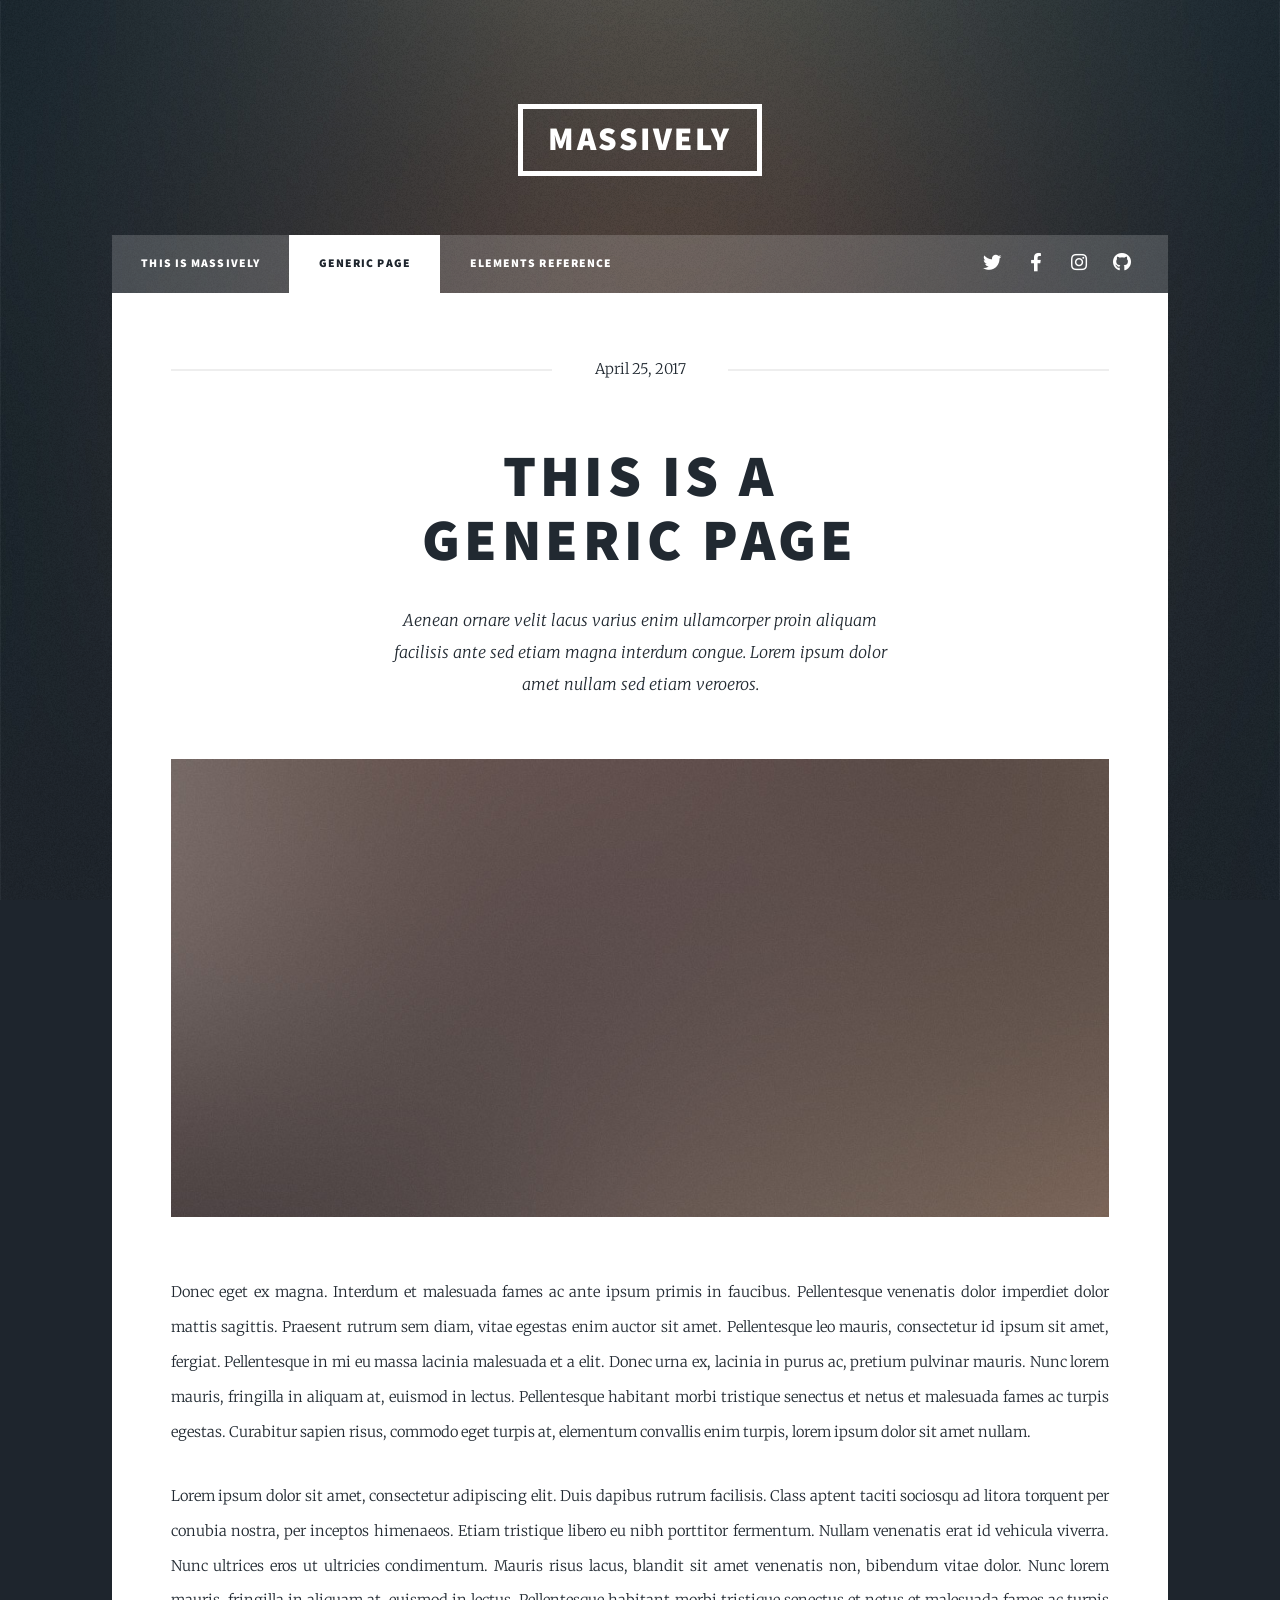
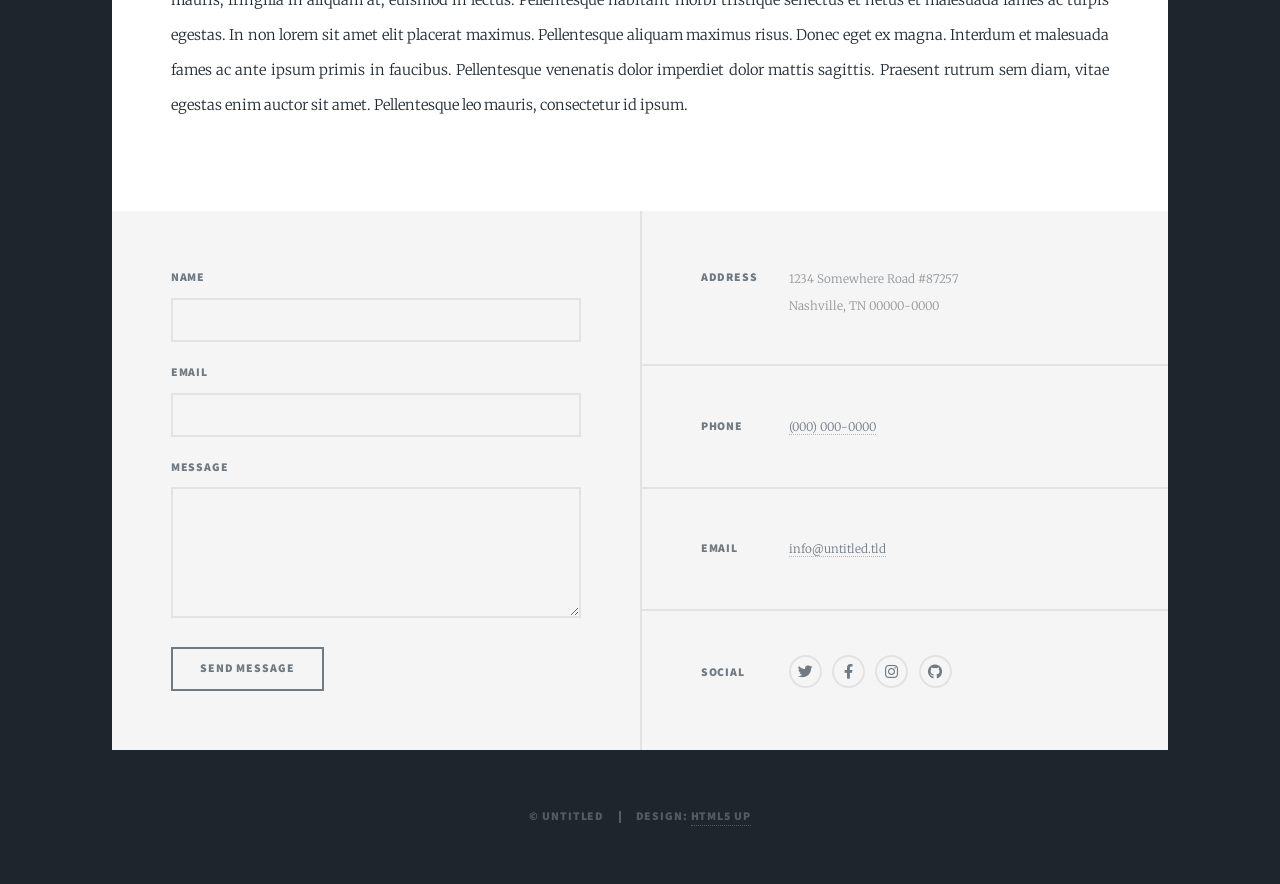
<file: generic.html>
<!DOCTYPE HTML>
<!--
	Massively by HTML5 UP
	html5up.net | @ajlkn
	Free for personal and commercial use under the CCA 3.0 license (html5up.net/license)
-->
<html>
	<head>
		<title>Generic Page - Massively by HTML5 UP</title>
		<meta charset="utf-8" />
		<meta name="viewport" content="width=device-width, initial-scale=1, user-scalable=no" />
		<link rel="stylesheet" href="assets/css/main.css" />
		<noscript><link rel="stylesheet" href="assets/css/noscript.css" /></noscript>
	</head>
	<body class="is-preload">

		<!-- Wrapper -->
			<div id="wrapper">

				<!-- Header -->
					<header id="header">
						<a href="index.html" class="logo">Massively</a>
					</header>

				<!-- Nav -->
					<nav id="nav">
						<ul class="links">
							<li><a href="index.html">This is Massively</a></li>
							<li class="active"><a href="generic.html">Generic Page</a></li>
							<li><a href="elements.html">Elements Reference</a></li>
						</ul>
						<ul class="icons">
							<li><a href="#" class="icon brands fa-twitter"><span class="label">Twitter</span></a></li>
							<li><a href="#" class="icon brands fa-facebook-f"><span class="label">Facebook</span></a></li>
							<li><a href="#" class="icon brands fa-instagram"><span class="label">Instagram</span></a></li>
							<li><a href="#" class="icon brands fa-github"><span class="label">GitHub</span></a></li>
						</ul>
					</nav>

				<!-- Main -->
					<div id="main">

						<!-- Post -->
							<section class="post">
								<header class="major">
									<span class="date">April 25, 2017</span>
									<h1>This is a<br />
									Generic Page</h1>
									<p>Aenean ornare velit lacus varius enim ullamcorper proin aliquam<br />
									facilisis ante sed etiam magna interdum congue. Lorem ipsum dolor<br />
									amet nullam sed etiam veroeros.</p>
								</header>
								<div class="image main"><img src="images/pic01.jpg" alt="" /></div>
								<p>Donec eget ex magna. Interdum et malesuada fames ac ante ipsum primis in faucibus. Pellentesque venenatis dolor imperdiet dolor mattis sagittis. Praesent rutrum sem diam, vitae egestas enim auctor sit amet. Pellentesque leo mauris, consectetur id ipsum sit amet, fergiat. Pellentesque in mi eu massa lacinia malesuada et a elit. Donec urna ex, lacinia in purus ac, pretium pulvinar mauris. Nunc lorem mauris, fringilla in aliquam at, euismod in lectus. Pellentesque habitant morbi tristique senectus et netus et malesuada fames ac turpis egestas. Curabitur sapien risus, commodo eget turpis at, elementum convallis enim turpis, lorem ipsum dolor sit amet nullam.</p>
								<p>Lorem ipsum dolor sit amet, consectetur adipiscing elit. Duis dapibus rutrum facilisis. Class aptent taciti sociosqu ad litora torquent per conubia nostra, per inceptos himenaeos. Etiam tristique libero eu nibh porttitor fermentum. Nullam venenatis erat id vehicula viverra. Nunc ultrices eros ut ultricies condimentum. Mauris risus lacus, blandit sit amet venenatis non, bibendum vitae dolor. Nunc lorem mauris, fringilla in aliquam at, euismod in lectus. Pellentesque habitant morbi tristique senectus et netus et malesuada fames ac turpis egestas. In non lorem sit amet elit placerat maximus. Pellentesque aliquam maximus risus. Donec eget ex magna. Interdum et malesuada fames ac ante ipsum primis in faucibus. Pellentesque venenatis dolor imperdiet dolor mattis sagittis. Praesent rutrum sem diam, vitae egestas enim auctor sit amet. Pellentesque leo mauris, consectetur id ipsum.</p>
							</section>

					</div>

				<!-- Footer -->
					<footer id="footer">
						<section>
							<form method="post" action="#">
								<div class="fields">
									<div class="field">
										<label for="name">Name</label>
										<input type="text" name="name" id="name" />
									</div>
									<div class="field">
										<label for="email">Email</label>
										<input type="text" name="email" id="email" />
									</div>
									<div class="field">
										<label for="message">Message</label>
										<textarea name="message" id="message" rows="3"></textarea>
									</div>
								</div>
								<ul class="actions">
									<li><input type="submit" value="Send Message" /></li>
								</ul>
							</form>
						</section>
						<section class="split contact">
							<section class="alt">
								<h3>Address</h3>
								<p>1234 Somewhere Road #87257<br />
								Nashville, TN 00000-0000</p>
							</section>
							<section>
								<h3>Phone</h3>
								<p><a href="#">(000) 000-0000</a></p>
							</section>
							<section>
								<h3>Email</h3>
								<p><a href="#">info@untitled.tld</a></p>
							</section>
							<section>
								<h3>Social</h3>
								<ul class="icons alt">
									<li><a href="#" class="icon brands alt fa-twitter"><span class="label">Twitter</span></a></li>
									<li><a href="#" class="icon brands alt fa-facebook-f"><span class="label">Facebook</span></a></li>
									<li><a href="#" class="icon brands alt fa-instagram"><span class="label">Instagram</span></a></li>
									<li><a href="#" class="icon brands alt fa-github"><span class="label">GitHub</span></a></li>
								</ul>
							</section>
						</section>
					</footer>

				<!-- Copyright -->
					<div id="copyright">
						<ul><li>&copy; Untitled</li><li>Design: <a href="https://html5up.net">HTML5 UP</a></li></ul>
					</div>

			</div>

		<!-- Scripts -->
			<script src="assets/js/jquery.min.js"></script>
			<script src="assets/js/jquery.scrollex.min.js"></script>
			<script src="assets/js/jquery.scrolly.min.js"></script>
			<script src="assets/js/browser.min.js"></script>
			<script src="assets/js/breakpoints.min.js"></script>
			<script src="assets/js/util.js"></script>
			<script src="assets/js/main.js"></script>

	</body>
</html>
</file>
<file: assets/css/main.css>
@import url(fontawesome-all.min.css);
@import url("https://fonts.googleapis.com/css?family=Merriweather:300,700,300italic,700italic|Source+Sans+Pro:900");

/*
	Massively by HTML5 UP
	html5up.net | @ajlkn
	Free for personal and commercial use under the CCA 3.0 license (html5up.net/license)
*/

html, body, div, span, applet, object,
iframe, h1, h2, h3, h4, h5, h6, p, blockquote,
pre, a, abbr, acronym, address, big, cite,
code, del, dfn, em, img, ins, kbd, q, s, samp,
small, strike, strong, sub, sup, tt, var, b,
u, i, center, dl, dt, dd, ol, ul, li, fieldset,
form, label, legend, table, caption, tbody,
tfoot, thead, tr, th, td, article, aside,
canvas, details, embed, figure, figcaption,
footer, header, hgroup, menu, nav, output, ruby,
section, summary, time, mark, audio, video {
	margin: 0;
	padding: 0;
	border: 0;
	font-size: 100%;
	font: inherit;
	vertical-align: baseline;}

article, aside, details, figcaption, figure,
footer, header, hgroup, menu, nav, section {
	display: block;}

body {
	line-height: 1;
}

ol, ul {
	list-style: none;
}

blockquote, q {
	quotes: none;
}

	blockquote:before, blockquote:after, q:before, q:after {
		content: '';
		content: none;
	}

table {
	border-collapse: collapse;
	border-spacing: 0;
}

body {
	-webkit-text-size-adjust: none;
}

mark {
	background-color: transparent;
	color: inherit;
}

input::-moz-focus-inner {
	border: 0;
	padding: 0;
}

input, select, textarea {
	-moz-appearance: none;
	-webkit-appearance: none;
	-ms-appearance: none;
	appearance: none;
}

/* Basic */

	@-ms-viewport {
		width: device-width;
	}

	body {
		-ms-overflow-style: scrollbar;
	}

	@media screen and (max-width: 480px) {

		html, body {
			min-width: 320px;
		}

	}

	html {
		box-sizing: border-box;
	}

	*, *:before, *:after {
		box-sizing: inherit;
	}

	body {
		background-color: #1e252d;
	}

		body.is-preload *, body.is-preload *:before, body.is-preload *:after {
			-moz-animation: none !important;
			-webkit-animation: none !important;
			-ms-animation: none !important;
			animation: none !important;
			-moz-transition: none !important;
			-webkit-transition: none !important;
			-ms-transition: none !important;
			transition: none !important;
		}

/* Type */

	html {
		font-size: 16pt;
	}

		@media screen and (max-width: 1680px) {

			html {
				font-size: 12pt;
			}

		}

		@media screen and (max-width: 1280px) {

			html {
				font-size: 11pt;
			}

		}

		@media screen and (max-width: 360px) {

			html {
				font-size: 10pt;
			}

		}

	body {
		color: #212931;
	}

	body, input, select, textarea {
		font-family: "Merriweather", Georgia, serif;
		font-weight: 300;
		font-size: 1rem;
		line-height: 2.375;
	}

	a {
		-moz-transition: color 0.2s ease-in-out, background-color 0.2s ease-in-out, border-color 0.2s ease-in-out, box-shadow 0.2s ease-in-out;
		-webkit-transition: color 0.2s ease-in-out, background-color 0.2s ease-in-out, border-color 0.2s ease-in-out, box-shadow 0.2s ease-in-out;
		-ms-transition: color 0.2s ease-in-out, background-color 0.2s ease-in-out, border-color 0.2s ease-in-out, box-shadow 0.2s ease-in-out;
		transition: color 0.2s ease-in-out, background-color 0.2s ease-in-out, border-color 0.2s ease-in-out, box-shadow 0.2s ease-in-out;
		border-bottom: dotted 1px;
		text-decoration: none;
	}

		a:hover {
			border-bottom-color: transparent;
		}

	strong, b {
		font-weight: 600;
	}

	em, i {
		font-style: italic;
	}

	p {
		text-align: justify;
		margin: 0 0 2rem 0;
	}

	h1, h2, h3, h4, h5, h6 {
		font-family: "Source Sans Pro", Helvetica, sans-serif;
		font-weight: 900;
		line-height: 1.5;
		letter-spacing: 0.075em;
		text-transform: uppercase;
		margin: 0 0 1rem 0;
	}

		h1 a, h2 a, h3 a, h4 a, h5 a, h6 a {
			border-bottom: 0;
			color: inherit;
			text-decoration: none;
		}

	h1 {
		font-size: 4rem;
		line-height: 1.1;
		margin: 0 0 2rem 0;
	}

	h2 {
		font-size: 1.75rem;
		line-height: 1.3;
		margin: 0 0 1.5rem 0;
	}

	h3 {
		font-size: 1.25rem;
		margin: 0 0 1.5rem 0;
	}

	h4 {
		font-size: 1rem;
	}

	h5 {
		font-size: 0.9rem;
	}

	h6 {
		font-size: 0.8rem;
	}

	sub {
		font-size: 0.8rem;
		position: relative;
		top: 0.5rem;
	}

	sup {
		font-size: 0.8rem;
		position: relative;
		top: -0.5rem;
	}

	blockquote {
		border-left: solid 4px;
		font-style: italic;
		margin: 0 0 2rem 0;
		padding: 0.5rem 0 0.5rem 2rem;
	}

	code {
		border: solid 2px;
		font-family: "Courier New", monospace;
		font-size: 0.9rem;
		margin: 0 0.25rem;
		padding: 0.25rem 0.65rem;
	}

	pre {
		-webkit-overflow-scrolling: touch;
		font-family: "Courier New", monospace;
		font-size: 0.9rem;
		margin: 0 0 2rem 0;
	}

		pre code {
			display: block;
			line-height: 1.75;
			padding: 1rem 1.5rem;
			overflow-x: auto;
		}

	hr {
		border: 0;
		border-bottom: solid 2px;
		margin: 3rem 0;
	}

		hr.major {
			margin: 5rem 0;
		}

	.align-left {
		text-align: left;
	}

	.align-center {
		text-align: center;
	}

	.align-right {
		text-align: right;
	}

	input, select, textarea {
		color: #212931;
	}

	a {
		color: #212931;
		border-bottom-color: rgba(33, 41, 49, 0.5);
	}

		a:hover {
			border-bottom-color: transparent;
			color: #18bfef !important;
		}

	strong, b {
		color: #212931;
	}

	h1, h2, h3, h4, h5, h6 {
		color: #212931;
	}

	blockquote {
		border-left-color: #eeeeee;
	}

	code {
		background: rgb(209, 231, 221, 0.25);
		border-color: #eeeeee;
	}

	hr {
		border-bottom-color: #eeeeee;
	}

/* Row */

	.row {
		display: flex;
		flex-wrap: wrap;
		box-sizing: border-box;
		align-items: stretch;
	}

		.row > * {
			box-sizing: border-box;
		}

		.row.gtr-uniform > * > :last-child {
			margin-bottom: 0;
		}

		.row.aln-left {
			justify-content: flex-start;
		}

		.row.aln-center {
			justify-content: center;
		}

		.row.aln-right {
			justify-content: flex-end;
		}

		.row.aln-top {
			align-items: flex-start;
		}

		.row.aln-middle {
			align-items: center;
		}

		.row.aln-bottom {
			align-items: flex-end;
		}

		.row > .imp {
			order: -1;
		}

		.row > .col-1 {
			width: 8.33333%;
		}

		.row > .off-1 {
			margin-left: 8.33333%;
		}

		.row > .col-2 {
			width: 16.66667%;
		}

		.row > .off-2 {
			margin-left: 16.66667%;
		}

		.row > .col-3 {
			width: 25%;
		}

		.row > .off-3 {
			margin-left: 25%;
		}

		.row > .col-4 {
			width: 33.33333%;
		}

		.row > .off-4 {
			margin-left: 33.33333%;
		}

		.row > .col-5 {
			width: 41.66667%;
		}

		.row > .off-5 {
			margin-left: 41.66667%;
		}

		.row > .col-6 {
			width: 50%;
		}

		.row > .off-6 {
			margin-left: 50%;
		}

		.row > .col-7 {
			width: 58.33333%;
		}

		.row > .off-7 {
			margin-left: 58.33333%;
		}

		.row > .col-8 {
			width: 66.66667%;
		}

		.row > .off-8 {
			margin-left: 66.66667%;
		}

		.row > .col-9 {
			width: 75%;
		}

		.row > .off-9 {
			margin-left: 75%;
		}

		.row > .col-10 {
			width: 83.33333%;
		}

		.row > .off-10 {
			margin-left: 83.33333%;
		}

		.row > .col-11 {
			width: 91.66667%;
		}

		.row > .off-11 {
			margin-left: 91.66667%;
		}

		.row > .col-12 {
			width: 100%;
		}

		.row > .off-12 {
			margin-left: 100%;
		}

		.row.gtr-0 {
			margin-top: 0;
			margin-left: 0rem;
		}

			.row.gtr-0 > * {
				padding: 0 0 0 0rem;
			}

			.row.gtr-0.gtr-uniform {
				margin-top: 0rem;
			}

				.row.gtr-0.gtr-uniform > * {
					padding-top: 0rem;
				}

		.row.gtr-25 {
			margin-top: 0;
			margin-left: -0.375rem;
		}

			.row.gtr-25 > * {
				padding: 0 0 0 0.375rem;
			}

			.row.gtr-25.gtr-uniform {
				margin-top: -0.375rem;
			}

				.row.gtr-25.gtr-uniform > * {
					padding-top: 0.375rem;
				}

		.row.gtr-50 {
			margin-top: 0;
			margin-left: -0.75rem;
		}

			.row.gtr-50 > * {
				padding: 0 0 0 0.75rem;
			}

			.row.gtr-50.gtr-uniform {
				margin-top: -0.75rem;
			}

				.row.gtr-50.gtr-uniform > * {
					padding-top: 0.75rem;
				}

		.row {
			margin-top: 0;
			margin-left: -1.5rem;
		}

			.row > * {
				padding: 0 0 0 1.5rem;
			}

			.row.gtr-uniform {
				margin-top: -1.5rem;
			}

				.row.gtr-uniform > * {
					padding-top: 1.5rem;
				}

		.row.gtr-150 {
			margin-top: 0;
			margin-left: -2.25rem;
		}

			.row.gtr-150 > * {
				padding: 0 0 0 2.25rem;
			}

			.row.gtr-150.gtr-uniform {
				margin-top: -2.25rem;
			}

				.row.gtr-150.gtr-uniform > * {
					padding-top: 2.25rem;
				}

		.row.gtr-200 {
			margin-top: 0;
			margin-left: -3rem;
		}

			.row.gtr-200 > * {
				padding: 0 0 0 3rem;
			}

			.row.gtr-200.gtr-uniform {
				margin-top: -3rem;
			}

				.row.gtr-200.gtr-uniform > * {
					padding-top: 3rem;
				}

		@media screen and (max-width: 1680px) {

			.row {
				display: flex;
				flex-wrap: wrap;
				box-sizing: border-box;
				align-items: stretch;
			}

				.row > * {
					box-sizing: border-box;
				}

				.row.gtr-uniform > * > :last-child {
					margin-bottom: 0;
				}

				.row.aln-left {
					justify-content: flex-start;
				}

				.row.aln-center {
					justify-content: center;
				}

				.row.aln-right {
					justify-content: flex-end;
				}

				.row.aln-top {
					align-items: flex-start;
				}

				.row.aln-middle {
					align-items: center;
				}

				.row.aln-bottom {
					align-items: flex-end;
				}

				.row > .imp-xlarge {
					order: -1;
				}

				.row > .col-1-xlarge {
					width: 8.33333%;
				}

				.row > .off-1-xlarge {
					margin-left: 8.33333%;
				}

				.row > .col-2-xlarge {
					width: 16.66667%;
				}

				.row > .off-2-xlarge {
					margin-left: 16.66667%;
				}

				.row > .col-3-xlarge {
					width: 25%;
				}

				.row > .off-3-xlarge {
					margin-left: 25%;
				}

				.row > .col-4-xlarge {
					width: 33.33333%;
				}

				.row > .off-4-xlarge {
					margin-left: 33.33333%;
				}

				.row > .col-5-xlarge {
					width: 41.66667%;
				}

				.row > .off-5-xlarge {
					margin-left: 41.66667%;
				}

				.row > .col-6-xlarge {
					width: 50%;
				}

				.row > .off-6-xlarge {
					margin-left: 50%;
				}

				.row > .col-7-xlarge {
					width: 58.33333%;
				}

				.row > .off-7-xlarge {
					margin-left: 58.33333%;
				}

				.row > .col-8-xlarge {
					width: 66.66667%;
				}

				.row > .off-8-xlarge {
					margin-left: 66.66667%;
				}

				.row > .col-9-xlarge {
					width: 75%;
				}

				.row > .off-9-xlarge {
					margin-left: 75%;
				}

				.row > .col-10-xlarge {
					width: 83.33333%;
				}

				.row > .off-10-xlarge {
					margin-left: 83.33333%;
				}

				.row > .col-11-xlarge {
					width: 91.66667%;
				}

				.row > .off-11-xlarge {
					margin-left: 91.66667%;
				}

				.row > .col-12-xlarge {
					width: 100%;
				}

				.row > .off-12-xlarge {
					margin-left: 100%;
				}

				.row.gtr-0 {
					margin-top: 0;
					margin-left: 0rem;
				}

					.row.gtr-0 > * {
						padding: 0 0 0 0rem;
					}

					.row.gtr-0.gtr-uniform {
						margin-top: 0rem;
					}

						.row.gtr-0.gtr-uniform > * {
							padding-top: 0rem;
						}

				.row.gtr-25 {
					margin-top: 0;
					margin-left: -0.375rem;
				}

					.row.gtr-25 > * {
						padding: 0 0 0 0.375rem;
					}

					.row.gtr-25.gtr-uniform {
						margin-top: -0.375rem;
					}

						.row.gtr-25.gtr-uniform > * {
							padding-top: 0.375rem;
						}

				.row.gtr-50 {
					margin-top: 0;
					margin-left: -0.75rem;
				}

					.row.gtr-50 > * {
						padding: 0 0 0 0.75rem;
					}

					.row.gtr-50.gtr-uniform {
						margin-top: -0.75rem;
					}

						.row.gtr-50.gtr-uniform > * {
							padding-top: 0.75rem;
						}

				.row {
					margin-top: 0;
					margin-left: -1.5rem;
				}

					.row > * {
						padding: 0 0 0 1.5rem;
					}

					.row.gtr-uniform {
						margin-top: -1.5rem;
					}

						.row.gtr-uniform > * {
							padding-top: 1.5rem;
						}

				.row.gtr-150 {
					margin-top: 0;
					margin-left: -2.25rem;
				}

					.row.gtr-150 > * {
						padding: 0 0 0 2.25rem;
					}

					.row.gtr-150.gtr-uniform {
						margin-top: -2.25rem;
					}

						.row.gtr-150.gtr-uniform > * {
							padding-top: 2.25rem;
						}

				.row.gtr-200 {
					margin-top: 0;
					margin-left: -3rem;
				}

					.row.gtr-200 > * {
						padding: 0 0 0 3rem;
					}

					.row.gtr-200.gtr-uniform {
						margin-top: -3rem;
					}

						.row.gtr-200.gtr-uniform > * {
							padding-top: 3rem;
						}

		}

		@media screen and (max-width: 1280px) {

			.row {
				display: flex;
				flex-wrap: wrap;
				box-sizing: border-box;
				align-items: stretch;
			}

				.row > * {
					box-sizing: border-box;
				}

				.row.gtr-uniform > * > :last-child {
					margin-bottom: 0;
				}

				.row.aln-left {
					justify-content: flex-start;
				}

				.row.aln-center {
					justify-content: center;
				}

				.row.aln-right {
					justify-content: flex-end;
				}

				.row.aln-top {
					align-items: flex-start;
				}

				.row.aln-middle {
					align-items: center;
				}

				.row.aln-bottom {
					align-items: flex-end;
				}

				.row > .imp-large {
					order: -1;
				}

				.row > .col-1-large {
					width: 8.33333%;
				}

				.row > .off-1-large {
					margin-left: 8.33333%;
				}

				.row > .col-2-large {
					width: 16.66667%;
				}

				.row > .off-2-large {
					margin-left: 16.66667%;
				}

				.row > .col-3-large {
					width: 25%;
				}

				.row > .off-3-large {
					margin-left: 25%;
				}

				.row > .col-4-large {
					width: 33.33333%;
				}

				.row > .off-4-large {
					margin-left: 33.33333%;
				}

				.row > .col-5-large {
					width: 41.66667%;
				}

				.row > .off-5-large {
					margin-left: 41.66667%;
				}

				.row > .col-6-large {
					width: 50%;
				}

				.row > .off-6-large {
					margin-left: 50%;
				}

				.row > .col-7-large {
					width: 58.33333%;
				}

				.row > .off-7-large {
					margin-left: 58.33333%;
				}

				.row > .col-8-large {
					width: 66.66667%;
				}

				.row > .off-8-large {
					margin-left: 66.66667%;
				}

				.row > .col-9-large {
					width: 75%;
				}

				.row > .off-9-large {
					margin-left: 75%;
				}

				.row > .col-10-large {
					width: 83.33333%;
				}

				.row > .off-10-large {
					margin-left: 83.33333%;
				}

				.row > .col-11-large {
					width: 91.66667%;
				}

				.row > .off-11-large {
					margin-left: 91.66667%;
				}

				.row > .col-12-large {
					width: 100%;
				}

				.row > .off-12-large {
					margin-left: 100%;
				}

				.row.gtr-0 {
					margin-top: 0;
					margin-left: 0rem;
				}

					.row.gtr-0 > * {
						padding: 0 0 0 0rem;
					}

					.row.gtr-0.gtr-uniform {
						margin-top: 0rem;
					}

						.row.gtr-0.gtr-uniform > * {
							padding-top: 0rem;
						}

				.row.gtr-25 {
					margin-top: 0;
					margin-left: -0.375rem;
				}

					.row.gtr-25 > * {
						padding: 0 0 0 0.375rem;
					}

					.row.gtr-25.gtr-uniform {
						margin-top: -0.375rem;
					}

						.row.gtr-25.gtr-uniform > * {
							padding-top: 0.375rem;
						}

				.row.gtr-50 {
					margin-top: 0;
					margin-left: -0.75rem;
				}

					.row.gtr-50 > * {
						padding: 0 0 0 0.75rem;
					}

					.row.gtr-50.gtr-uniform {
						margin-top: -0.75rem;
					}

						.row.gtr-50.gtr-uniform > * {
							padding-top: 0.75rem;
						}

				.row {
					margin-top: 0;
					margin-left: -1.5rem;
				}

					.row > * {
						padding: 0 0 0 1.5rem;
					}

					.row.gtr-uniform {
						margin-top: -1.5rem;
					}

						.row.gtr-uniform > * {
							padding-top: 1.5rem;
						}

				.row.gtr-150 {
					margin-top: 0;
					margin-left: -2.25rem;
				}

					.row.gtr-150 > * {
						padding: 0 0 0 2.25rem;
					}

					.row.gtr-150.gtr-uniform {
						margin-top: -2.25rem;
					}

						.row.gtr-150.gtr-uniform > * {
							padding-top: 2.25rem;
						}

				.row.gtr-200 {
					margin-top: 0;
					margin-left: -3rem;
				}

					.row.gtr-200 > * {
						padding: 0 0 0 3rem;
					}

					.row.gtr-200.gtr-uniform {
						margin-top: -3rem;
					}

						.row.gtr-200.gtr-uniform > * {
							padding-top: 3rem;
						}

		}

		@media screen and (max-width: 980px) {

			.row {
				display: flex;
				flex-wrap: wrap;
				box-sizing: border-box;
				align-items: stretch;
			}

				.row > * {
					box-sizing: border-box;
				}

				.row.gtr-uniform > * > :last-child {
					margin-bottom: 0;
				}

				.row.aln-left {
					justify-content: flex-start;
				}

				.row.aln-center {
					justify-content: center;
				}

				.row.aln-right {
					justify-content: flex-end;
				}

				.row.aln-top {
					align-items: flex-start;
				}

				.row.aln-middle {
					align-items: center;
				}

				.row.aln-bottom {
					align-items: flex-end;
				}

				.row > .imp-medium {
					order: -1;
				}

				.row > .col-1-medium {
					width: 8.33333%;
				}

				.row > .off-1-medium {
					margin-left: 8.33333%;
				}

				.row > .col-2-medium {
					width: 16.66667%;
				}

				.row > .off-2-medium {
					margin-left: 16.66667%;
				}

				.row > .col-3-medium {
					width: 25%;
				}

				.row > .off-3-medium {
					margin-left: 25%;
				}

				.row > .col-4-medium {
					width: 33.33333%;
				}

				.row > .off-4-medium {
					margin-left: 33.33333%;
				}

				.row > .col-5-medium {
					width: 41.66667%;
				}

				.row > .off-5-medium {
					margin-left: 41.66667%;
				}

				.row > .col-6-medium {
					width: 50%;
				}

				.row > .off-6-medium {
					margin-left: 50%;
				}

				.row > .col-7-medium {
					width: 58.33333%;
				}

				.row > .off-7-medium {
					margin-left: 58.33333%;
				}

				.row > .col-8-medium {
					width: 66.66667%;
				}

				.row > .off-8-medium {
					margin-left: 66.66667%;
				}

				.row > .col-9-medium {
					width: 75%;
				}

				.row > .off-9-medium {
					margin-left: 75%;
				}

				.row > .col-10-medium {
					width: 83.33333%;
				}

				.row > .off-10-medium {
					margin-left: 83.33333%;
				}

				.row > .col-11-medium {
					width: 91.66667%;
				}

				.row > .off-11-medium {
					margin-left: 91.66667%;
				}

				.row > .col-12-medium {
					width: 100%;
				}

				.row > .off-12-medium {
					margin-left: 100%;
				}

				.row.gtr-0 {
					margin-top: 0;
					margin-left: 0rem;
				}

					.row.gtr-0 > * {
						padding: 0 0 0 0rem;
					}

					.row.gtr-0.gtr-uniform {
						margin-top: 0rem;
					}

						.row.gtr-0.gtr-uniform > * {
							padding-top: 0rem;
						}

				.row.gtr-25 {
					margin-top: 0;
					margin-left: -0.375rem;
				}

					.row.gtr-25 > * {
						padding: 0 0 0 0.375rem;
					}

					.row.gtr-25.gtr-uniform {
						margin-top: -0.375rem;
					}

						.row.gtr-25.gtr-uniform > * {
							padding-top: 0.375rem;
						}

				.row.gtr-50 {
					margin-top: 0;
					margin-left: -0.75rem;
				}

					.row.gtr-50 > * {
						padding: 0 0 0 0.75rem;
					}

					.row.gtr-50.gtr-uniform {
						margin-top: -0.75rem;
					}

						.row.gtr-50.gtr-uniform > * {
							padding-top: 0.75rem;
						}

				.row {
					margin-top: 0;
					margin-left: -1.5rem;
				}

					.row > * {
						padding: 0 0 0 1.5rem;
					}

					.row.gtr-uniform {
						margin-top: -1.5rem;
					}

						.row.gtr-uniform > * {
							padding-top: 1.5rem;
						}

				.row.gtr-150 {
					margin-top: 0;
					margin-left: -2.25rem;
				}

					.row.gtr-150 > * {
						padding: 0 0 0 2.25rem;
					}

					.row.gtr-150.gtr-uniform {
						margin-top: -2.25rem;
					}

						.row.gtr-150.gtr-uniform > * {
							padding-top: 2.25rem;
						}

				.row.gtr-200 {
					margin-top: 0;
					margin-left: -3rem;
				}

					.row.gtr-200 > * {
						padding: 0 0 0 3rem;
					}

					.row.gtr-200.gtr-uniform {
						margin-top: -3rem;
					}

						.row.gtr-200.gtr-uniform > * {
							padding-top: 3rem;
						}

		}

		@media screen and (max-width: 736px) {

			.row {
				display: flex;
				flex-wrap: wrap;
				box-sizing: border-box;
				align-items: stretch;
			}

				.row > * {
					box-sizing: border-box;
				}

				.row.gtr-uniform > * > :last-child {
					margin-bottom: 0;
				}

				.row.aln-left {
					justify-content: flex-start;
				}

				.row.aln-center {
					justify-content: center;
				}

				.row.aln-right {
					justify-content: flex-end;
				}

				.row.aln-top {
					align-items: flex-start;
				}

				.row.aln-middle {
					align-items: center;
				}

				.row.aln-bottom {
					align-items: flex-end;
				}

				.row > .imp-small {
					order: -1;
				}

				.row > .col-1-small {
					width: 8.33333%;
				}

				.row > .off-1-small {
					margin-left: 8.33333%;
				}

				.row > .col-2-small {
					width: 16.66667%;
				}

				.row > .off-2-small {
					margin-left: 16.66667%;
				}

				.row > .col-3-small {
					width: 25%;
				}

				.row > .off-3-small {
					margin-left: 25%;
				}

				.row > .col-4-small {
					width: 33.33333%;
				}

				.row > .off-4-small {
					margin-left: 33.33333%;
				}

				.row > .col-5-small {
					width: 41.66667%;
				}

				.row > .off-5-small {
					margin-left: 41.66667%;
				}

				.row > .col-6-small {
					width: 50%;
				}

				.row > .off-6-small {
					margin-left: 50%;
				}

				.row > .col-7-small {
					width: 58.33333%;
				}

				.row > .off-7-small {
					margin-left: 58.33333%;
				}

				.row > .col-8-small {
					width: 66.66667%;
				}

				.row > .off-8-small {
					margin-left: 66.66667%;
				}

				.row > .col-9-small {
					width: 75%;
				}

				.row > .off-9-small {
					margin-left: 75%;
				}

				.row > .col-10-small {
					width: 83.33333%;
				}

				.row > .off-10-small {
					margin-left: 83.33333%;
				}

				.row > .col-11-small {
					width: 91.66667%;
				}

				.row > .off-11-small {
					margin-left: 91.66667%;
				}

				.row > .col-12-small {
					width: 100%;
				}

				.row > .off-12-small {
					margin-left: 100%;
				}

				.row.gtr-0 {
					margin-top: 0;
					margin-left: 0rem;
				}

					.row.gtr-0 > * {
						padding: 0 0 0 0rem;
					}

					.row.gtr-0.gtr-uniform {
						margin-top: 0rem;
					}

						.row.gtr-0.gtr-uniform > * {
							padding-top: 0rem;
						}

				.row.gtr-25 {
					margin-top: 0;
					margin-left: -0.375rem;
				}

					.row.gtr-25 > * {
						padding: 0 0 0 0.375rem;
					}

					.row.gtr-25.gtr-uniform {
						margin-top: -0.375rem;
					}

						.row.gtr-25.gtr-uniform > * {
							padding-top: 0.375rem;
						}

				.row.gtr-50 {
					margin-top: 0;
					margin-left: -0.75rem;
				}

					.row.gtr-50 > * {
						padding: 0 0 0 0.75rem;
					}

					.row.gtr-50.gtr-uniform {
						margin-top: -0.75rem;
					}

						.row.gtr-50.gtr-uniform > * {
							padding-top: 0.75rem;
						}

				.row {
					margin-top: 0;
					margin-left: -1.5rem;
				}

					.row > * {
						padding: 0 0 0 1.5rem;
					}

					.row.gtr-uniform {
						margin-top: -1.5rem;
					}

						.row.gtr-uniform > * {
							padding-top: 1.5rem;
						}

				.row.gtr-150 {
					margin-top: 0;
					margin-left: -2.25rem;
				}

					.row.gtr-150 > * {
						padding: 0 0 0 2.25rem;
					}

					.row.gtr-150.gtr-uniform {
						margin-top: -2.25rem;
					}

						.row.gtr-150.gtr-uniform > * {
							padding-top: 2.25rem;
						}

				.row.gtr-200 {
					margin-top: 0;
					margin-left: -3rem;
				}

					.row.gtr-200 > * {
						padding: 0 0 0 3rem;
					}

					.row.gtr-200.gtr-uniform {
						margin-top: -3rem;
					}

						.row.gtr-200.gtr-uniform > * {
							padding-top: 3rem;
						}

		}

		@media screen and (max-width: 480px) {

			.row {
				display: flex;
				flex-wrap: wrap;
				box-sizing: border-box;
				align-items: stretch;
			}

				.row > * {
					box-sizing: border-box;
				}

				.row.gtr-uniform > * > :last-child {
					margin-bottom: 0;
				}

				.row.aln-left {
					justify-content: flex-start;
				}

				.row.aln-center {
					justify-content: center;
				}

				.row.aln-right {
					justify-content: flex-end;
				}

				.row.aln-top {
					align-items: flex-start;
				}

				.row.aln-middle {
					align-items: center;
				}

				.row.aln-bottom {
					align-items: flex-end;
				}

				.row > .imp-xsmall {
					order: -1;
				}

				.row > .col-1-xsmall {
					width: 8.33333%;
				}

				.row > .off-1-xsmall {
					margin-left: 8.33333%;
				}

				.row > .col-2-xsmall {
					width: 16.66667%;
				}

				.row > .off-2-xsmall {
					margin-left: 16.66667%;
				}

				.row > .col-3-xsmall {
					width: 25%;
				}

				.row > .off-3-xsmall {
					margin-left: 25%;
				}

				.row > .col-4-xsmall {
					width: 33.33333%;
				}

				.row > .off-4-xsmall {
					margin-left: 33.33333%;
				}

				.row > .col-5-xsmall {
					width: 41.66667%;
				}

				.row > .off-5-xsmall {
					margin-left: 41.66667%;
				}

				.row > .col-6-xsmall {
					width: 50%;
				}

				.row > .off-6-xsmall {
					margin-left: 50%;
				}

				.row > .col-7-xsmall {
					width: 58.33333%;
				}

				.row > .off-7-xsmall {
					margin-left: 58.33333%;
				}

				.row > .col-8-xsmall {
					width: 66.66667%;
				}

				.row > .off-8-xsmall {
					margin-left: 66.66667%;
				}

				.row > .col-9-xsmall {
					width: 75%;
				}

				.row > .off-9-xsmall {
					margin-left: 75%;
				}

				.row > .col-10-xsmall {
					width: 83.33333%;
				}

				.row > .off-10-xsmall {
					margin-left: 83.33333%;
				}

				.row > .col-11-xsmall {
					width: 91.66667%;
				}

				.row > .off-11-xsmall {
					margin-left: 91.66667%;
				}

				.row > .col-12-xsmall {
					width: 100%;
				}

				.row > .off-12-xsmall {
					margin-left: 100%;
				}

				.row.gtr-0 {
					margin-top: 0;
					margin-left: 0rem;
				}

					.row.gtr-0 > * {
						padding: 0 0 0 0rem;
					}

					.row.gtr-0.gtr-uniform {
						margin-top: 0rem;
					}

						.row.gtr-0.gtr-uniform > * {
							padding-top: 0rem;
						}

				.row.gtr-25 {
					margin-top: 0;
					margin-left: -0.375rem;
				}

					.row.gtr-25 > * {
						padding: 0 0 0 0.375rem;
					}

					.row.gtr-25.gtr-uniform {
						margin-top: -0.375rem;
					}

						.row.gtr-25.gtr-uniform > * {
							padding-top: 0.375rem;
						}

				.row.gtr-50 {
					margin-top: 0;
					margin-left: -0.75rem;
				}

					.row.gtr-50 > * {
						padding: 0 0 0 0.75rem;
					}

					.row.gtr-50.gtr-uniform {
						margin-top: -0.75rem;
					}

						.row.gtr-50.gtr-uniform > * {
							padding-top: 0.75rem;
						}

				.row {
					margin-top: 0;
					margin-left: -1.5rem;
				}

					.row > * {
						padding: 0 0 0 1.5rem;
					}

					.row.gtr-uniform {
						margin-top: -1.5rem;
					}

						.row.gtr-uniform > * {
							padding-top: 1.5rem;
						}

				.row.gtr-150 {
					margin-top: 0;
					margin-left: -2.25rem;
				}

					.row.gtr-150 > * {
						padding: 0 0 0 2.25rem;
					}

					.row.gtr-150.gtr-uniform {
						margin-top: -2.25rem;
					}

						.row.gtr-150.gtr-uniform > * {
							padding-top: 2.25rem;
						}

				.row.gtr-200 {
					margin-top: 0;
					margin-left: -3rem;
				}

					.row.gtr-200 > * {
						padding: 0 0 0 3rem;
					}

					.row.gtr-200.gtr-uniform {
						margin-top: -3rem;
					}

						.row.gtr-200.gtr-uniform > * {
							padding-top: 3rem;
						}

		}

		@media screen and (max-width: 360px) {

			.row {
				display: flex;
				flex-wrap: wrap;
				box-sizing: border-box;
				align-items: stretch;
			}

				.row > * {
					box-sizing: border-box;
				}

				.row.gtr-uniform > * > :last-child {
					margin-bottom: 0;
				}

				.row.aln-left {
					justify-content: flex-start;
				}

				.row.aln-center {
					justify-content: center;
				}

				.row.aln-right {
					justify-content: flex-end;
				}

				.row.aln-top {
					align-items: flex-start;
				}

				.row.aln-middle {
					align-items: center;
				}

				.row.aln-bottom {
					align-items: flex-end;
				}

				.row > .imp-xxsmall {
					order: -1;
				}

				.row > .col-1-xxsmall {
					width: 8.33333%;
				}

				.row > .off-1-xxsmall {
					margin-left: 8.33333%;
				}

				.row > .col-2-xxsmall {
					width: 16.66667%;
				}

				.row > .off-2-xxsmall {
					margin-left: 16.66667%;
				}

				.row > .col-3-xxsmall {
					width: 25%;
				}

				.row > .off-3-xxsmall {
					margin-left: 25%;
				}

				.row > .col-4-xxsmall {
					width: 33.33333%;
				}

				.row > .off-4-xxsmall {
					margin-left: 33.33333%;
				}

				.row > .col-5-xxsmall {
					width: 41.66667%;
				}

				.row > .off-5-xxsmall {
					margin-left: 41.66667%;
				}

				.row > .col-6-xxsmall {
					width: 50%;
				}

				.row > .off-6-xxsmall {
					margin-left: 50%;
				}

				.row > .col-7-xxsmall {
					width: 58.33333%;
				}

				.row > .off-7-xxsmall {
					margin-left: 58.33333%;
				}

				.row > .col-8-xxsmall {
					width: 66.66667%;
				}

				.row > .off-8-xxsmall {
					margin-left: 66.66667%;
				}

				.row > .col-9-xxsmall {
					width: 75%;
				}

				.row > .off-9-xxsmall {
					margin-left: 75%;
				}

				.row > .col-10-xxsmall {
					width: 83.33333%;
				}

				.row > .off-10-xxsmall {
					margin-left: 83.33333%;
				}

				.row > .col-11-xxsmall {
					width: 91.66667%;
				}

				.row > .off-11-xxsmall {
					margin-left: 91.66667%;
				}

				.row > .col-12-xxsmall {
					width: 100%;
				}

				.row > .off-12-xxsmall {
					margin-left: 100%;
				}

				.row.gtr-0 {
					margin-top: 0;
					margin-left: 0rem;
				}

					.row.gtr-0 > * {
						padding: 0 0 0 0rem;
					}

					.row.gtr-0.gtr-uniform {
						margin-top: 0rem;
					}

						.row.gtr-0.gtr-uniform > * {
							padding-top: 0rem;
						}

				.row.gtr-25 {
					margin-top: 0;
					margin-left: -0.375rem;
				}

					.row.gtr-25 > * {
						padding: 0 0 0 0.375rem;
					}

					.row.gtr-25.gtr-uniform {
						margin-top: -0.375rem;
					}

						.row.gtr-25.gtr-uniform > * {
							padding-top: 0.375rem;
						}

				.row.gtr-50 {
					margin-top: 0;
					margin-left: -0.75rem;
				}

					.row.gtr-50 > * {
						padding: 0 0 0 0.75rem;
					}

					.row.gtr-50.gtr-uniform {
						margin-top: -0.75rem;
					}

						.row.gtr-50.gtr-uniform > * {
							padding-top: 0.75rem;
						}

				.row {
					margin-top: 0;
					margin-left: -1.5rem;
				}

					.row > * {
						padding: 0 0 0 1.5rem;
					}

					.row.gtr-uniform {
						margin-top: -1.5rem;
					}

						.row.gtr-uniform > * {
							padding-top: 1.5rem;
						}

				.row.gtr-150 {
					margin-top: 0;
					margin-left: -2.25rem;
				}

					.row.gtr-150 > * {
						padding: 0 0 0 2.25rem;
					}

					.row.gtr-150.gtr-uniform {
						margin-top: -2.25rem;
					}

						.row.gtr-150.gtr-uniform > * {
							padding-top: 2.25rem;
						}

				.row.gtr-200 {
					margin-top: 0;
					margin-left: -3rem;
				}

					.row.gtr-200 > * {
						padding: 0 0 0 3rem;
					}

					.row.gtr-200.gtr-uniform {
						margin-top: -3rem;
					}

						.row.gtr-200.gtr-uniform > * {
							padding-top: 3rem;
						}

		}

/* Box */

	.box {
		border: solid 2px;
		margin-bottom: 2rem;
		padding: 1.5rem;
	}

		.box > :last-child,
		.box > :last-child > :last-child,
		.box > :last-child > :last-child > :last-child {
			margin-bottom: 0;
		}

		.box.alt {
			border: 0;
			border-radius: 0;
			padding: 0;
		}

	.box {
		border-color: #eeeeee;
	}

/* Button */

	input[type="submit"],
	input[type="reset"],
	input[type="button"],
	button,
	.button {
		-moz-appearance: none;
		-webkit-appearance: none;
		-ms-appearance: none;
		appearance: none;
		-moz-transition: background-color 0.2s ease-in-out, box-shadow 0.2s ease-in-out, color 0.2s ease-in-out;
		-webkit-transition: background-color 0.2s ease-in-out, box-shadow 0.2s ease-in-out, color 0.2s ease-in-out;
		-ms-transition: background-color 0.2s ease-in-out, box-shadow 0.2s ease-in-out, color 0.2s ease-in-out;
		transition: background-color 0.2s ease-in-out, box-shadow 0.2s ease-in-out, color 0.2s ease-in-out;
		border: 0;
		border-radius: 0;
		cursor: pointer;
		display: inline-block;
		font-family: "Source Sans Pro", Helvetica, sans-serif;
		font-size: 0.8rem;
		font-weight: 900;
		letter-spacing: 0.075em;
		height: 3rem;
		line-height: 3rem;
		padding: 0 2rem;
		text-align: center;
		text-decoration: none;
		text-transform: uppercase;
		white-space: nowrap;
	}

		input[type="submit"].icon:before,
		input[type="reset"].icon:before,
		input[type="button"].icon:before,
		button.icon:before,
		.button.icon:before {
			margin-right: 0.5rem;
		}

		input[type="submit"].icon.solo,
		input[type="reset"].icon.solo,
		input[type="button"].icon.solo,
		button.icon.solo,
		.button.icon.solo {
			position: relative;
			width: 4rem;
			height: 4rem;
			line-height: 4rem;
			border-radius: 4rem;
			text-indent: 4rem;
			overflow: hidden;
			padding: 0;
			white-space: nowrap;
		}

			input[type="submit"].icon.solo:before,
			input[type="reset"].icon.solo:before,
			input[type="button"].icon.solo:before,
			button.icon.solo:before,
			.button.icon.solo:before {
				position: absolute;
				display: block;
				top: 0;
				left: 0;
				width: inherit;
				height: inherit;
				line-height: inherit;
				font-size: 1.25rem;
				margin-right: 0;
				text-align: center;
				text-indent: 0;
			}

		input[type="submit"].fit,
		input[type="reset"].fit,
		input[type="button"].fit,
		button.fit,
		.button.fit {
			width: 100%;
		}

		input[type="submit"].small,
		input[type="reset"].small,
		input[type="button"].small,
		button.small,
		.button.small {
			font-size: 0.7rem;
			height: 2.5rem;
			line-height: 2.5rem;
			padding: 0 1.5rem;
		}

		input[type="submit"].large,
		input[type="reset"].large,
		input[type="button"].large,
		button.large,
		.button.large {
			font-size: 0.9rem;
			height: 3.5rem;
			line-height: 3.5rem;
			padding: 0 2.75rem;
		}

		@media screen and (max-width: 980px) {

			input[type="submit"],
			input[type="reset"],
			input[type="button"],
			button,
			.button {
				font-size: 0.9rem;
				height: 3.25rem;
				line-height: 3.25rem;
			}

				input[type="submit"].large,
				input[type="reset"].large,
				input[type="button"].large,
				button.large,
				.button.large {
					font-size: 1rem;
					height: 3.75rem;
					line-height: 3.75rem;
				}

		}

		input[type="submit"].disabled, input[type="submit"]:disabled,
		input[type="reset"].disabled,
		input[type="reset"]:disabled,
		input[type="button"].disabled,
		input[type="button"]:disabled,
		button.disabled,
		button:disabled,
		.button.disabled,
		.button:disabled {
			pointer-events: none;
			opacity: 0.25;
		}

	input[type="submit"],
	input[type="reset"],
	input[type="button"],
	button,
	.button {
		background-color: transparent;
		box-shadow: inset 0 0 0 2px #212931;
		color: #212931 !important;
	}

		input[type="submit"]:hover,
		input[type="reset"]:hover,
		input[type="button"]:hover,
		button:hover,
		.button:hover {
			box-shadow: inset 0 0 0 2px #18bfef;
			color: #18bfef !important;
		}

		input[type="submit"].primary,
		input[type="reset"].primary,
		input[type="button"].primary,
		button.primary,
		.button.primary {
			background-color: #212931;
			box-shadow: none;
			color: #ffffff !important;
		}

			input[type="submit"].primary:hover,
			input[type="reset"].primary:hover,
			input[type="button"].primary:hover,
			button.primary:hover,
			.button.primary:hover {
				background-color: #18bfef;
			}

/* Form */

	form {
		margin: 0 0 2rem 0;
	}

		form > :last-child {
			margin-bottom: 0;
		}

		form > .fields {
			display: -moz-flex;
			display: -webkit-flex;
			display: -ms-flex;
			display: flex;
			-moz-flex-wrap: wrap;
			-webkit-flex-wrap: wrap;
			-ms-flex-wrap: wrap;
			flex-wrap: wrap;
			width: calc(100% + 3rem);
			margin: -1.5rem 0 2rem -1.5rem;
		}

			form > .fields > .field {
				-moz-flex-grow: 0;
				-webkit-flex-grow: 0;
				-ms-flex-grow: 0;
				flex-grow: 0;
				-moz-flex-shrink: 0;
				-webkit-flex-shrink: 0;
				-ms-flex-shrink: 0;
				flex-shrink: 0;
				padding: 1.5rem 0 0 1.5rem;
				width: calc(100% - 1.5rem);
			}

				form > .fields > .field.half {
					width: calc(50% - 0.75rem);
				}

				form > .fields > .field.third {
					width: calc(100%/3 - 0.5rem);
				}

				form > .fields > .field.quarter {
					width: calc(25% - 0.375rem);
				}

		@media screen and (max-width: 480px) {

			form > .fields {
				width: calc(100% + 3rem);
				margin: -1.5rem 0 2rem -1.5rem;
			}

				form > .fields > .field {
					padding: 1.5rem 0 0 1.5rem;
					width: calc(100% - 1.5rem);
				}

					form > .fields > .field.half {
						width: calc(100% - 1.5rem);
					}

					form > .fields > .field.third {
						width: calc(100% - 1.5rem);
					}

					form > .fields > .field.quarter {
						width: calc(100% - 1.5rem);
					}

		}

	label {
		display: block;
		font-family: "Source Sans Pro", Helvetica, sans-serif;
		font-weight: 900;
		line-height: 1.5;
		letter-spacing: 0.075em;
		font-size: 0.8rem;
		text-transform: uppercase;
		margin: 0 0 0.75rem 0;
	}

		@media screen and (max-width: 980px) {

			label {
				font-size: 0.9rem;
			}

		}

	input[type="text"],
	input[type="password"],
	input[type="email"],
	select,
	textarea {
		-moz-appearance: none;
		-webkit-appearance: none;
		-ms-appearance: none;
		appearance: none;
		background: transparent;
		border-radius: 0;
		border: solid 2px;
		color: inherit;
		display: block;
		outline: 0;
		padding: 0 1rem;
		text-decoration: none;
		width: 100%;
	}

		input[type="text"]:invalid,
		input[type="password"]:invalid,
		input[type="email"]:invalid,
		select:invalid,
		textarea:invalid {
			box-shadow: none;
		}

	select {
		background-size: 1.25rem;
		background-repeat: no-repeat;
		background-position: calc(100% - 1rem) center;
		height: 3rem;
		padding-right: 3rem;
		text-overflow: ellipsis;
	}

		select:focus::-ms-value {
			background-color: transparent;
		}

		select::-ms-expand {
			display: none;
		}

	input[type="text"],
	input[type="password"],
	input[type="email"],
	select {
		height: 3rem;
	}

	textarea {
		padding: 0.75rem 1rem;
	}

	input[type="checkbox"],
	input[type="radio"] {
		-moz-appearance: none;
		-webkit-appearance: none;
		-ms-appearance: none;
		appearance: none;
		display: block;
		float: left;
		margin-right: -2rem;
		opacity: 0;
		width: 1rem;
		z-index: -1;
	}

		input[type="checkbox"] + label,
		input[type="radio"] + label {
			text-decoration: none;
			cursor: pointer;
			display: inline-block;
			font-size: 1rem;
			letter-spacing: 0;
			font-family: "Merriweather", Georgia, serif;
			text-transform: none;
			font-weight: 300;
			padding-left: 2.8rem;
			padding-right: 1rem;
			position: relative;
		}

			input[type="checkbox"] + label:before,
			input[type="radio"] + label:before {
				-moz-osx-font-smoothing: grayscale;
				-webkit-font-smoothing: antialiased;
				display: inline-block;
				font-style: normal;
				font-variant: normal;
				text-rendering: auto;
				line-height: 1;
				text-transform: none !important;
				font-family: 'Font Awesome 5 Free';
				font-weight: 900;
			}

			input[type="checkbox"] + label:before,
			input[type="radio"] + label:before {
				border-radius: 0;
				border: solid 2px;
				content: '';
				display: inline-block;
				font-size: 0.8rem;
				height: 1.8rem;
				left: 0;
				line-height: 1.65rem;
				position: absolute;
				text-align: center;
				top: -0.125rem;
				width: 1.8rem;
			}

		input[type="checkbox"]:checked + label:before,
		input[type="radio"]:checked + label:before {
			content: '\f00c';
		}

	input[type="checkbox"] + label:before {
		border-radius: 0;
	}

	input[type="radio"] + label:before {
		border-radius: 100%;
	}

	::-webkit-input-placeholder {
		opacity: 1.0;
	}

	:-moz-placeholder {
		opacity: 1.0;
	}

	::-moz-placeholder {
		opacity: 1.0;
	}

	:-ms-input-placeholder {
		opacity: 1.0;
	}

	label {
		color: #212931;
	}

	input[type="text"],
	input[type="password"],
	input[type="email"],
	select,
	textarea {
		border-color: #eeeeee;
	}

		input[type="text"]:focus,
		input[type="password"]:focus,
		input[type="email"]:focus,
		select:focus,
		textarea:focus {
			border-color: #18bfef;
		}

	select {
		background-image: url("data:image/svg+xml;charset=utf8,%3Csvg xmlns='http://www.w3.org/2000/svg' width='40' height='40' preserveAspectRatio='none' viewBox='0 0 40 40'%3E%3Cpath d='M9.4,12.3l10.4,10.4l10.4-10.4c0.2-0.2,0.5-0.4,0.9-0.4c0.3,0,0.6,0.1,0.9,0.4l3.3,3.3c0.2,0.2,0.4,0.5,0.4,0.9 c0,0.4-0.1,0.6-0.4,0.9L20.7,31.9c-0.2,0.2-0.5,0.4-0.9,0.4c-0.3,0-0.6-0.1-0.9-0.4L4.3,17.3c-0.2-0.2-0.4-0.5-0.4-0.9 c0-0.4,0.1-0.6,0.4-0.9l3.3-3.3c0.2-0.2,0.5-0.4,0.9-0.4S9.1,12.1,9.4,12.3z' fill='%23eeeeee' /%3E%3C/svg%3E");
	}

		select option {
			background-color: #ffffff;
			color: #212931;
		}

	.select-wrapper:before {
		color: #eeeeee;
	}

	input[type="checkbox"] + label,
	input[type="radio"] + label {
		color: #212931;
	}

		input[type="checkbox"] + label:before,
		input[type="radio"] + label:before {
			border-color: #eeeeee;
		}

	input[type="checkbox"]:checked + label:before,
	input[type="radio"]:checked + label:before {
		background-color: #212931;
		border-color: #212931;
		color: #ffffff;
	}

	input[type="checkbox"]:focus + label:before,
	input[type="radio"]:focus + label:before {
		border-color: #18bfef;
	}

	::-webkit-input-placeholder {
		color: #909498 !important;
	}

	:-moz-placeholder {
		color: #909498 !important;
	}

	::-moz-placeholder {
		color: #909498 !important;
	}

	:-ms-input-placeholder {
		color: #909498 !important;
	}

	.formerize-placeholder {
		color: #909498 !important;
	}

/* Icon */

	.icon {
		text-decoration: none;
		border-bottom: none;
		position: relative;
	}

		.icon:before {
			-moz-osx-font-smoothing: grayscale;
			-webkit-font-smoothing: antialiased;
			display: inline-block;
			font-style: normal;
			font-variant: normal;
			text-rendering: auto;
			line-height: 1;
			text-transform: none !important;
			font-family: 'Font Awesome 5 Free';
			font-weight: 400;
		}

		.icon > .label {
			display: none;
		}

		.icon:before {
			line-height: inherit;
		}

		.icon.solid:before {
			font-weight: 900;
		}

		.icon.brands:before {
			font-family: 'Font Awesome 5 Brands';
		}

/* Image */

	.image {
		border: 0;
		display: inline-block;
		position: relative;
	}

		.image img {
			display: block;
		}

		.image.left, .image.right {
			max-width: 40%;
		}

			.image.left img, .image.right img {
				width: 100%;
			}

		.image.left {
			float: left;
			margin: 0 2rem 2rem 0;
			top: 0.75rem;
		}

		.image.right {
			float: right;
			margin: 0 0 2rem 2rem;
			top: 0.75rem;
		}

		.image.fit {
			display: block;
			margin: 2.5rem 0;
			width: 100%;
		}

			.image.fit:first-child {
				margin-top: 0;
			}

			.image.fit img {
				width: 100%;
			}

		.image.main {
			display: block;
			margin: 4rem 0;
			width: 100%;
		}

			.image.main:first-child {
				margin-top: 0;
			}

			.image.main img {
				width: 100%;
			}

		@media screen and (max-width: 736px) {

			.image.fit {
				margin: 2rem 0;
			}

			.image.main {
				margin: 2rem 0;
			}

		}

	a.image {
		overflow: hidden;
	}

		a.image img {
			-moz-transition: -moz-transform 0.2s ease-out;
			-webkit-transition: -webkit-transform 0.2s ease-out;
			-ms-transition: -ms-transform 0.2s ease-out;
			transition: transform 0.2s ease-out;
		}

		a.image:hover img {
			-moz-transform: scale(1.05);
			-webkit-transform: scale(1.05);
			-ms-transform: scale(1.05);
			transform: scale(1.05);
		}

/* Actions */

	ul.actions {
		display: -moz-flex;
		display: -webkit-flex;
		display: -ms-flex;
		display: flex;
		cursor: default;
		list-style: none;
		margin-left: -1rem;
		padding-left: 0;
	}

		ul.actions li {
			padding: 0 0 0 1rem;
			vertical-align: middle;
		}

		ul.actions.special {
			-moz-justify-content: center;
			-webkit-justify-content: center;
			-ms-justify-content: center;
			justify-content: center;
			width: 100%;
			margin-left: 0;
		}

			ul.actions.special li:first-child {
				padding-left: 0;
			}

		ul.actions.stacked {
			-moz-flex-direction: column;
			-webkit-flex-direction: column;
			-ms-flex-direction: column;
			flex-direction: column;
			margin-left: 0;
		}

			ul.actions.stacked li {
				padding: 1.3rem 0 0 0;
			}

				ul.actions.stacked li:first-child {
					padding-top: 0;
				}

		ul.actions.fit {
			width: calc(100% + 1rem);
		}

			ul.actions.fit li {
				-moz-flex-grow: 1;
				-webkit-flex-grow: 1;
				-ms-flex-grow: 1;
				flex-grow: 1;
				-moz-flex-shrink: 1;
				-webkit-flex-shrink: 1;
				-ms-flex-shrink: 1;
				flex-shrink: 1;
				width: 100%;
			}

				ul.actions.fit li > * {
					width: 100%;
				}

			ul.actions.fit.stacked {
				width: 100%;
			}

		@media screen and (max-width: 480px) {

			ul.actions:not(.fixed) {
				-moz-flex-direction: column;
				-webkit-flex-direction: column;
				-ms-flex-direction: column;
				flex-direction: column;
				margin-left: 0;
				width: 100% !important;
			}

				ul.actions:not(.fixed) li {
					-moz-flex-grow: 1;
					-webkit-flex-grow: 1;
					-ms-flex-grow: 1;
					flex-grow: 1;
					-moz-flex-shrink: 1;
					-webkit-flex-shrink: 1;
					-ms-flex-shrink: 1;
					flex-shrink: 1;
					padding: 1rem 0 0 0;
					text-align: center;
					width: 100%;
				}

					ul.actions:not(.fixed) li > * {
						width: 100%;
					}

					ul.actions:not(.fixed) li:first-child {
						padding-top: 0;
					}

					ul.actions:not(.fixed) li input[type="submit"],
					ul.actions:not(.fixed) li input[type="reset"],
					ul.actions:not(.fixed) li input[type="button"],
					ul.actions:not(.fixed) li button,
					ul.actions:not(.fixed) li .button {
						width: 100%;
					}

						ul.actions:not(.fixed) li input[type="submit"].icon:before,
						ul.actions:not(.fixed) li input[type="reset"].icon:before,
						ul.actions:not(.fixed) li input[type="button"].icon:before,
						ul.actions:not(.fixed) li button.icon:before,
						ul.actions:not(.fixed) li .button.icon:before {
							margin-left: -0.5rem;
						}

		}

/* Icons */

	ul.icons {
		cursor: default;
		list-style: none;
		padding-left: 0;
	}

		ul.icons li {
			display: inline-block;
			padding: 0 0.5rem 0 0;
			vertical-align: middle;
		}

			ul.icons li:last-child {
				padding-right: 0;
			}

			ul.icons li .icon:before {
				width: 2.25rem;
				height: 2.25rem;
				line-height: 2.25rem;
				display: inline-block;
				text-align: center;
				border-radius: 100%;
				font-size: 1.25rem;
			}

		ul.icons.alt li .icon:before {
			-moz-transition: color 0.2s ease-in-out, background-color 0.2s ease-in-out, border-color 0.2s ease-in-out, box-shadow 0.2s ease-in-out;
			-webkit-transition: color 0.2s ease-in-out, background-color 0.2s ease-in-out, border-color 0.2s ease-in-out, box-shadow 0.2s ease-in-out;
			-ms-transition: color 0.2s ease-in-out, background-color 0.2s ease-in-out, border-color 0.2s ease-in-out, box-shadow 0.2s ease-in-out;
			transition: color 0.2s ease-in-out, background-color 0.2s ease-in-out, border-color 0.2s ease-in-out, box-shadow 0.2s ease-in-out;
			font-size: 1rem;
		}

/* List */

	ol {
		list-style: decimal;
		margin: 0 0 2rem 0;
		padding-left: 1.25rem;
	}

		ol li {
			padding-left: 0.25rem;
		}

	ul {
		list-style: disc;
		margin: 0 0 2rem 0;
		padding-left: 1rem;
	}

		ul li {
			padding-left: 0.5rem;
		}

		ul.divided {
			list-style: none;
			padding-left: 0;
		}

			ul.divided li {
				border-top: solid 1px;
				padding: 0.5rem 0;
			}

				ul.divided li:first-child {
					border-top: 0;
					padding-top: 0;
				}

	dl {
		margin: 0 0 2rem 0;
	}

		dl dt {
			display: block;
			font-weight: 600;
			margin: 0 0 1rem 0;
		}

		dl dd {
			margin-left: 2rem;
		}

	ul.divided li {
		border-top-color: #eeeeee;
	}

	ul.icons li a.icon:hover:before {
		color: #18bfef;
	}

	ul.icons.alt li .icon:before {
		box-shadow: inset 0 0 0 2px #eeeeee;
	}

	ul.icons.alt li a.icon:hover:before {
		box-shadow: inset 0 0 0 2px #18bfef;
	}

/* Section/Article */

	section.special, article.special {
		text-align: center;
	}

	header {
		cursor: default;
	}

		header > .date {
			display: block;
			font-size: 0.8rem;
			height: 1;
			margin: 0 0 1rem 0;
			position: relative;
		}

		header > p {
			font-style: italic;
		}

		header > h1 + p {
			font-size: 1.1rem;
			margin-top: -0.5rem;
			line-height: 2;
		}

		header > h2 + p {
			font-size: 1rem;
			margin-top: -0.75rem;
		}

		header > h3 + p {
			font-size: 0.9rem;
			margin-top: -0.75rem;
		}

		header > h4 + p {
			font-size: 0.8rem;
			margin-top: -0.75rem;
		}

		header.major {
			margin: 0 0 4rem 0;
			text-align: center;
		}

			header.major > :last-child {
				margin-bottom: 0;
			}

			header.major > p {
				margin-top: 0;
				text-align: center;
			}

			header.major > .date {
				font-size: 1rem;
				margin: 0 0 4rem 0;
			}

				header.major > .date:before, header.major > .date:after {
					content: '';
					display: block;
					position: absolute;
					top: 50%;
					width: calc(50% - 6rem);
					border-top: solid 2px;
				}

				header.major > .date:before {
					left: 0;
				}

				header.major > .date:after {
					right: 0;
				}

		@media screen and (max-width: 980px) {

			header br {
				display: none;
			}

		}

		@media screen and (max-width: 736px) {

			header.major {
				margin: 0 0 2rem 0;
			}

		}

	header.major .date:before, header.major .date:after {
		border-top-color: #eeeeee;
	}

/* Table */

	.table-wrapper {
		-webkit-overflow-scrolling: touch;
		overflow-x: auto;
	}

	table {
		margin: 0 0 2rem 0;
		width: 100%;
	}

		table tbody tr {
			border: solid 1px;
			border-left: 0;
			border-right: 0;
		}

		table td {
			padding: 0.75rem 0.75rem;
		}

		table th {
			font-family: "Source Sans Pro", Helvetica, sans-serif;
			font-size: 0.8rem;
			font-weight: 900;
			letter-spacing: 0.075em;
			line-height: 1.5;
			padding: 0 0.75rem 0.75rem 0.75rem;
			text-align: left;
			text-transform: uppercase;
		}

			@media screen and (max-width: 980px) {

				table th {
					font-size: 0.9rem;
				}

			}

		table thead {
			border-bottom: solid 2px;
		}

		table tfoot {
			border-top: solid 2px;
		}

		table.alt {
			border-collapse: separate;
		}

			table.alt tbody tr td {
				border: solid 1px;
				border-left-width: 0;
				border-top-width: 0;
			}

				table.alt tbody tr td:first-child {
					border-left-width: 1px;
				}

			table.alt tbody tr:first-child td {
				border-top-width: 1px;
			}

			table.alt thead {
				border-bottom: 0;
			}

			table.alt tfoot {
				border-top: 0;
			}

	table tbody tr {
		border-color: #eeeeee;
	}

		table tbody tr:nth-child(2n + 1) {
			background-color: rgba(220, 220, 220, 0.25);
		}

	table th {
		color: #212931;
	}

	table thead {
		border-bottom-color: #eeeeee;
	}

	table tfoot {
		border-top-color: #eeeeee;
	}

	table.alt tbody tr td {
		border-color: #eeeeee;
	}

/* Pagination */

	.pagination {
		display: -moz-inline-flex;
		display: -webkit-inline-flex;
		display: -ms-inline-flex;
		display: inline-flex;
		-moz-user-select: none;
		-webkit-user-select: none;
		-ms-user-select: none;
		user-select: none;
		cursor: default;
		list-style: none;
		margin: 0 0 2rem 2px;
		padding: 0;
	}

		.pagination a, .pagination span {
			-moz-transition: background-color 0.2s ease-in-out, border-color 0.2s ease-in-out, box-shadow 0.2s ease-in-out, color 0.2s ease-in-out;
			-webkit-transition: background-color 0.2s ease-in-out, border-color 0.2s ease-in-out, box-shadow 0.2s ease-in-out, color 0.2s ease-in-out;
			-ms-transition: background-color 0.2s ease-in-out, border-color 0.2s ease-in-out, box-shadow 0.2s ease-in-out, color 0.2s ease-in-out;
			transition: background-color 0.2s ease-in-out, border-color 0.2s ease-in-out, box-shadow 0.2s ease-in-out, color 0.2s ease-in-out;
			border: solid 2px;
			display: inline-block;
			font-family: "Source Sans Pro", Helvetica, sans-serif;
			font-size: 0.8rem;
			font-weight: 900;
			height: 3rem;
			letter-spacing: 0.075em;
			line-height: calc(3rem - 4px);
			margin-left: -2px;
			min-width: 3rem;
			position: relative;
			text-align: center;
			text-decoration: none;
			text-transform: uppercase;
		}

		.pagination .next, .pagination .previous {
			text-decoration: none;
			padding: 0 1.75rem;
		}

			.pagination .next:before, .pagination .previous:before {
				-moz-osx-font-smoothing: grayscale;
				-webkit-font-smoothing: antialiased;
				display: inline-block;
				font-style: normal;
				font-variant: normal;
				text-rendering: auto;
				line-height: 1;
				text-transform: none !important;
				font-family: 'Font Awesome 5 Free';
				font-weight: 900;
			}

			.pagination .next:before, .pagination .previous:before {
				display: inline-block;
				color: inherit !important;
				line-height: inherit;
			}

		.pagination .previous:before {
			content: '\f104';
			margin-right: 0.9375em;
		}

		.pagination .next:before {
			content: '\f105';
			float: right;
			margin-left: 0.9375em;
		}

		@media screen and (max-width: 980px) {

			.pagination a, .pagination span {
				font-size: 0.9rem;
			}

		}

		@media screen and (max-width: 480px) {

			.pagination .page, .pagination .extra {
				display: none;
			}

		}

	.pagination a, .pagination span {
		border-color: #eeeeee;
	}

	.pagination a {
		color: #212931 !important;
	}

		.pagination a:hover {
			color: #18bfef !important;
			border-color: #18bfef;
			z-index: 1;
		}

			.pagination a:hover + a,
			.pagination a:hover + span {
				border-left-color: #18bfef;
			}

		.pagination a.active {
			background-color: #eeeeee;
		}

	.pagination span {
		color: #eeeeee;
	}

/* Wrapper */

	#wrapper {
		-moz-transition: opacity 0.5s ease;
		-webkit-transition: opacity 0.5s ease;
		-ms-transition: opacity 0.5s ease;
		transition: opacity 0.5s ease;
		position: relative;
		z-index: 1;
		overflow: hidden;
	}

		#wrapper > .bg {
			position: absolute;
			top: 0;
			left: 0;
			width: 100%;
			height: 100%;
			background-color: #212931;
			background-image: url("../../images/overlay.png"), linear-gradient(0deg, rgba(0, 0, 0, 0.1), rgba(0, 0, 0, 0.1)), url("../../images/bg.jpg");
			background-size: auto,								auto,														100% auto;
			background-position: center,								center,														top center;
			background-repeat: repeat,								no-repeat,													no-repeat;
			background-attachment: scroll,								scroll,														scroll;
			z-index: -1;
		}

			#wrapper > .bg.fixed {
				position: fixed;
				width: 100vw;
				height: 100vh;
			}

		#wrapper.fade-in:before {
			pointer-events: none;
			-moz-transition: opacity 1s ease-in-out;
			-webkit-transition: opacity 1s ease-in-out;
			-ms-transition: opacity 1s ease-in-out;
			transition: opacity 1s ease-in-out;
			-moz-transition-delay: 0.75s;
			-webkit-transition-delay: 0.75s;
			-ms-transition-delay: 0.75s;
			transition-delay: 0.75s;
			background: #1e252d;
			content: '';
			display: block;
			height: 100%;
			left: 0;
			opacity: 0;
			position: fixed;
			top: 0;
			width: 100%;
		}

		body.is-preload #wrapper.fade-in:before {
			opacity: 1;
		}

		@media screen and (orientation: portrait) {

			#wrapper > .bg {
				background-size: auto,								auto,														auto 175%;
			}

		}

/* Intro */

	#intro {
		color: #ffffff;
		padding: 8rem 4rem 6rem 4rem ;
		-moz-align-items: center;
		-webkit-align-items: center;
		-ms-align-items: center;
		align-items: center;
		display: -moz-flex;
		display: -webkit-flex;
		display: -ms-flex;
		display: flex;
		-moz-flex-direction: column;
		-webkit-flex-direction: column;
		-ms-flex-direction: column;
		flex-direction: column;
		-moz-justify-content: -moz-flex-end;
		-webkit-justify-content: -webkit-flex-end;
		-ms-justify-content: -ms-flex-end;
		justify-content: flex-end;
		-moz-transition: opacity 1s ease, -moz-transform 1s ease;
		-webkit-transition: opacity 1s ease, -webkit-transform 1s ease;
		-ms-transition: opacity 1s ease, -ms-transform 1s ease;
		transition: opacity 1s ease, transform 1s ease;
		position: relative;
		cursor: default;
		text-align: center;
		z-index: 1;
		min-height: 100vh;
	}

		#intro input, #intro select, #intro textarea {
			color: #ffffff;
		}

		#intro a {
			color: #ffffff;
			border-bottom-color: rgba(255, 255, 255, 0.5);
		}

			#intro a:hover {
				border-bottom-color: transparent;
				color: #18bfef !important;
			}

		#intro strong, #intro b {
			color: #ffffff;
		}

		#intro h1, #intro h2, #intro h3, #intro h4, #intro h5, #intro h6 {
			color: #ffffff;
		}

		#intro blockquote {
			border-left-color: #ffffff;
		}

		#intro code {
			background: rgba(255, 255, 255, 0.075);
			border-color: #ffffff;
		}

		#intro hr {
			border-bottom-color: #ffffff;
		}

		#intro input[type="submit"],
		#intro input[type="reset"],
		#intro input[type="button"],
		#intro button,
		#intro .button {
			background-color: transparent;
			box-shadow: inset 0 0 0 2px #ffffff;
			color: #ffffff !important;
		}

			#intro input[type="submit"]:hover,
			#intro input[type="reset"]:hover,
			#intro input[type="button"]:hover,
			#intro button:hover,
			#intro .button:hover {
				box-shadow: inset 0 0 0 2px #18bfef;
				color: #18bfef !important;
			}

			#intro input[type="submit"].primary,
			#intro input[type="reset"].primary,
			#intro input[type="button"].primary,
			#intro button.primary,
			#intro .button.primary {
				background-color: #ffffff;
				box-shadow: none;
				color: #1e252d !important;
			}

				#intro input[type="submit"].primary:hover,
				#intro input[type="reset"].primary:hover,
				#intro input[type="button"].primary:hover,
				#intro button.primary:hover,
				#intro .button.primary:hover {
					background-color: #18bfef;
				}

		#intro h1 {
			font-size: 5rem;
			line-height: 1;
		}

		#intro p {
			font-size: 1.25rem;
			font-style: italic;
			margin-top: -0.25rem;
			text-align: center;
		}

		#intro + #header {
			margin-top: -20rem;
		}

			#intro + #header .logo {
				-moz-transform: translateY(2rem);
				-webkit-transform: translateY(2rem);
				-ms-transform: translateY(2rem);
				transform: translateY(2rem);
				opacity: 0;
				visibility: hidden;
			}

		#intro.hidden {
			pointer-events: none;
			-moz-transform: translateY(2rem);
			-webkit-transform: translateY(2rem);
			-ms-transform: translateY(2rem);
			transform: translateY(2rem);
			-moz-transition: opacity 0.5s ease, -moz-transform 0.5s ease, visibility 0.5s;
			-webkit-transition: opacity 0.5s ease, -webkit-transform 0.5s ease, visibility 0.5s;
			-ms-transition: opacity 0.5s ease, -ms-transform 0.5s ease, visibility 0.5s;
			transition: opacity 0.5s ease, transform 0.5s ease, visibility 0.5s;
			opacity: 0;
			visibility: hidden;
		}

			#intro.hidden + #header .logo {
				-moz-transform: translateY(0);
				-webkit-transform: translateY(0);
				-ms-transform: translateY(0);
				transform: translateY(0);
				opacity: 1;
				visibility: visible;
			}

		body.is-preload #intro {
			-moz-transform: translateY(2rem);
			-webkit-transform: translateY(2rem);
			-ms-transform: translateY(2rem);
			transform: translateY(2rem);
			opacity: 0;
		}

			body.is-preload #intro:not(.hidden) + #header + #nav {
				-moz-transform: translateY(4rem);
				-webkit-transform: translateY(4rem);
				-ms-transform: translateY(4rem);
				transform: translateY(4rem);
				opacity: 0;
			}

		@media screen and (max-width: 980px) {

			#intro {
				padding: 4rem 4rem 2rem 4rem ;
				min-height: 90vh;
			}

				#intro p br {
					display: none;
				}

				#intro + #header {
					margin-top: -14rem;
				}

		}

		@media screen and (max-width: 736px) {

			#intro {
				padding: 3rem 2rem 1rem 2rem ;
				min-height: 80vh;
			}

				#intro h1 {
					font-size: 3.25rem;
					line-height: 1.1;
					margin-bottom: 1rem;
				}

				#intro p {
					font-size: 1rem;
					margin-top: 0rem;
				}

				#intro .actions {
					display: none;
				}

		}

/* Header */

	#header {
		color: #ffffff;
		-moz-align-items: center;
		-webkit-align-items: center;
		-ms-align-items: center;
		align-items: center;
		display: -moz-flex;
		display: -webkit-flex;
		display: -ms-flex;
		display: flex;
		-moz-flex-direction: column;
		-webkit-flex-direction: column;
		-ms-flex-direction: column;
		flex-direction: column;
		-moz-justify-content: -moz-flex-end;
		-webkit-justify-content: -webkit-flex-end;
		-ms-justify-content: -ms-flex-end;
		justify-content: flex-end;
		pointer-events: none;
		-moz-user-select: none;
		-webkit-user-select: none;
		-ms-user-select: none;
		user-select: none;
		height: 20rem;
		padding-bottom: 8rem;
		position: relative;
		text-align: center;
		z-index: 2;
	}

		#header input, #header select, #header textarea {
			color: #ffffff;
		}

		#header a {
			color: #ffffff;
			border-bottom-color: rgba(255, 255, 255, 0.5);
		}

			#header a:hover {
				border-bottom-color: transparent;
				color: #18bfef !important;
			}

		#header strong, #header b {
			color: #ffffff;
		}

		#header h1, #header h2, #header h3, #header h4, #header h5, #header h6 {
			color: #ffffff;
		}

		#header blockquote {
			border-left-color: #ffffff;
		}

		#header code {
			background: rgba(255, 255, 255, 0.075);
			border-color: #ffffff;
		}

		#header hr {
			border-bottom-color: #ffffff;
		}

		#header .logo {
			-moz-transition: border-color 0.2s ease-in-out, color 0.2s ease-in-out, opacity 0.5s ease, -moz-transform 0.5s ease, visibility 0.5s;
			-webkit-transition: border-color 0.2s ease-in-out, color 0.2s ease-in-out, opacity 0.5s ease, -webkit-transform 0.5s ease, visibility 0.5s;
			-ms-transition: border-color 0.2s ease-in-out, color 0.2s ease-in-out, opacity 0.5s ease, -ms-transform 0.5s ease, visibility 0.5s;
			transition: border-color 0.2s ease-in-out, color 0.2s ease-in-out, opacity 0.5s ease, transform 0.5s ease, visibility 0.5s;
			pointer-events: auto;
			border-style: solid;
			border-color: #ffffff;
			border-width: 5px !important;
			font-family: "Source Sans Pro", Helvetica, sans-serif;
			font-size: 2.25rem;
			font-weight: 900;
			letter-spacing: 0.075em;
			line-height: 1;
			padding: 1rem 1.75rem;
			text-transform: uppercase;
			visibility: visible;
		}

			#header .logo:hover {
				border-color: #18bfef !important;
				color: #18bfef !important;
			}

		@media screen and (max-width: 980px) {

			#header {
				height: 14rem;
				padding-bottom: 4rem;
			}

		}

		@media screen and (max-width: 736px) {

			#header {
				padding-bottom: 3rem;
			}

				#header .logo {
					font-size: 1.75rem;
					border-width: 3px !important;
				}

		}

/* Nav */

	#nav {
		color: #ffffff;
		display: -moz-flex;
		display: -webkit-flex;
		display: -ms-flex;
		display: flex;
		-moz-transition: -moz-transform 1s ease, opacity 1s ease;
		-webkit-transition: -webkit-transform 1s ease, opacity 1s ease;
		-ms-transition: -ms-transform 1s ease, opacity 1s ease;
		transition: transform 1s ease, opacity 1s ease;
		background: rgba(255, 255, 255, 0.175);
		height: 4rem;
		line-height: 4rem;
		margin: -4rem auto 0 auto;
		overflow: hidden;
		padding: 0 2rem 0 0;
		position: relative;
		width: calc(100% - 4rem);
		max-width: 72rem;
		z-index: 2;
	}

		#nav ul.divided li {
			border-top-color: #ffffff;
		}

		#nav ul.icons li a.icon:hover:before {
			color: #18bfef;
		}

		#nav ul.icons.alt li .icon:before {
			box-shadow: inset 0 0 0 2px #ffffff;
		}

		#nav ul.icons.alt li a.icon:hover:before {
			box-shadow: inset 0 0 0 2px #18bfef;
		}

		#nav input, #nav select, #nav textarea {
			color: #ffffff;
		}

		#nav a {
			color: #ffffff;
			border-bottom-color: rgba(255, 255, 255, 0.5);
		}

			#nav a:hover {
				border-bottom-color: transparent;
				color: #18bfef !important;
			}

		#nav strong, #nav b {
			color: #ffffff;
		}

		#nav h1, #nav h2, #nav h3, #nav h4, #nav h5, #nav h6 {
			color: #ffffff;
		}

		#nav blockquote {
			border-left-color: #ffffff;
		}

		#nav code {
			background: rgba(255, 255, 255, 0.075);
			border-color: #ffffff;
		}

		#nav hr {
			border-bottom-color: #ffffff;
		}

		#nav ul.links {
			display: -moz-flex;
			display: -webkit-flex;
			display: -ms-flex;
			display: flex;
			-moz-flex-grow: 1;
			-webkit-flex-grow: 1;
			-ms-flex-grow: 1;
			flex-grow: 1;
			-moz-flex-shrink: 1;
			-webkit-flex-shrink: 1;
			-ms-flex-shrink: 1;
			flex-shrink: 1;
			font-family: "Source Sans Pro", Helvetica, sans-serif;
			font-weight: 900;
			letter-spacing: 0.075em;
			list-style: none;
			margin-bottom: 0;
			padding-left: 0;
			text-transform: uppercase;
		}

			#nav ul.links li {
				display: block;
				padding-left: 0;
			}

				#nav ul.links li a {
					-moz-transition: background-color 0.2s ease-in-out, color 0.2s ease-in-out;
					-webkit-transition: background-color 0.2s ease-in-out, color 0.2s ease-in-out;
					-ms-transition: background-color 0.2s ease-in-out, color 0.2s ease-in-out;
					transition: background-color 0.2s ease-in-out, color 0.2s ease-in-out;
					display: block;
					font-size: 0.8rem;
					outline: none;
					padding: 0 2rem;
				}

					#nav ul.links li a:hover {
						color: inherit !important;
						background-color: rgba(255, 255, 255, 0.1);
					}

				#nav ul.links li.active {
					background-color: #ffffff;
				}

					#nav ul.links li.active a {
						color: #1e252d;
					}

						#nav ul.links li.active a:hover {
							color: #18bfef !important;
						}

		#nav ul.icons {
			-moz-flex-grow: 0;
			-webkit-flex-grow: 0;
			-ms-flex-grow: 0;
			flex-grow: 0;
			-moz-flex-shrink: 0;
			-webkit-flex-shrink: 0;
			-ms-flex-shrink: 0;
			flex-shrink: 0;
			margin-bottom: 0;
		}

		@media screen and (max-width: 980px) {

			#nav {
				display: none;
			}

		}

/* Main */

	#main {
		background-color: #ffffff;
		position: relative;
		margin: 0 auto;
		width: calc(100% - 4rem);
		max-width: 72rem;
		z-index: 2;
	}

		#main > * {
			padding: 4rem 4rem 2rem 4rem ;
			border-top: solid 2px #eeeeee;
			margin: 0;
		}

			#main > *:first-child {
				border-top: 0;
			}

		#main > footer {
			text-align: center;
		}

		#main > .post {
			padding: 8rem 8rem 6rem 8rem ;
		}

			#main > .post header.major > .date {
				margin-top: -2rem;
			}

			#main > .post header.major > h1, #main > .post header.major h2 {
				font-size: 4rem;
				line-height: 1.1;
				margin: 0 0 2rem 0;
			}

			#main > .post.featured {
				text-align: center;
			}

			@media screen and (max-width: 1280px) {

				#main > .post {
					padding: 6rem 4rem 4rem 4rem ;
				}

			}

			@media screen and (max-width: 736px) {

				#main > .post {
					padding: 4rem 2rem 2rem 2rem ;
				}

					#main > .post header.major > .date {
						margin-top: -1rem;
						margin-bottom: 2rem;
					}

					#main > .post header.major > h1, #main > .post header.major h2 {
						font-size: 2.5rem;
						line-height: 1.2;
						margin: 0 0 1.5rem 0;
					}

			}

		#main > .posts {
			display: -moz-flex;
			display: -webkit-flex;
			display: -ms-flex;
			display: flex;
			-moz-flex-wrap: wrap;
			-webkit-flex-wrap: wrap;
			-ms-flex-wrap: wrap;
			flex-wrap: wrap;
			-moz-align-items: -moz-stretch;
			-webkit-align-items: -webkit-stretch;
			-ms-align-items: -ms-stretch;
			align-items: stretch;
			text-align: center;
			width: 100%;
			padding: 0;
		}

			#main > .posts > * {
				-moz-flex-shrink: 1;
				-webkit-flex-shrink: 1;
				-ms-flex-shrink: 1;
				flex-shrink: 1;
				-moz-flex-grow: 0;
				-webkit-flex-grow: 0;
				-ms-flex-grow: 0;
				flex-grow: 0;
			}

			#main > .posts > * {
				width: 50%;
			}

			#main > .posts > * {
				padding: 4rem;
				width: 50%;
			}

			#main > .posts > article {
				border-color: #eeeeee;
				border-left-width: 2px;
				border-style: solid;
				border-top-width: 2px;
				text-align: center;
			}

				#main > .posts > article > :last-child {
					margin-bottom: 0;
				}

				#main > .posts > article:nth-child(2n - 1) {
					border-left-width: 0;
				}

				#main > .posts > article:nth-child(-n + 2) {
					border-top-width: 0;
				}

			@media screen and (max-width: 980px) {

				#main > .posts > * {
					width: 50%;
				}

				#main > .posts > * {
					padding: 2.5rem;
					width: 50%;
				}

			}

			@media screen and (max-width: 736px) {

				#main > .posts > * {
					width: 100%;
				}

				#main > .posts > * {
					padding: 2rem;
					width: 100%;
				}

				#main > .posts > article:nth-child(2n - 1) {
					border-left-width: 2px;
				}

				#main > .posts > article:nth-child(-n + 2) {
					border-top-width: 2px;
				}

				#main > .posts > article:nth-child(n) {
					border-left-width: 0;
				}

				#main > .posts > article:nth-child(-n + 1) {
					border-top-width: 0;
				}

				#main > .posts > article .image {
					max-width: 25rem;
					margin-left: auto;
					margin-right: auto;
				}

			}

		@media screen and (max-width: 736px) {

			#main > * {
				padding: 2rem 2rem 0.1rem 2rem ;
			}

		}

		@media screen and (max-width: 480px) {

			#main {
				width: 100%;
			}

		}

/* Footer */

	#footer {
		color: #717981;
		display: -moz-flex;
		display: -webkit-flex;
		display: -ms-flex;
		display: flex;
		background-color: #f5f5f5;
		color: #909498;
		cursor: default;
		position: relative;
		margin: 0 auto;
		width: calc(100% - 4rem);
		max-width: 72rem;
		z-index: 2;
	}

		#footer input, #footer select, #footer textarea {
			color: #717981;
		}

		#footer a {
			color: #717981;
			border-bottom-color: rgba(113, 121, 129, 0.5);
		}

			#footer a:hover {
				border-bottom-color: transparent;
				color: #18bfef !important;
			}

		#footer strong, #footer b {
			color: #717981;
		}

		#footer h1, #footer h2, #footer h3, #footer h4, #footer h5, #footer h6 {
			color: #717981;
		}

		#footer blockquote {
			border-left-color: #e2e2e2;
		}

		#footer code {
			background: rgba(220, 220, 220, 0.5);
			border-color: #e2e2e2;
		}

		#footer hr {
			border-bottom-color: #e2e2e2;
		}

		#footer .box {
			border-color: #e2e2e2;
		}

		#footer input[type="submit"],
		#footer input[type="reset"],
		#footer input[type="button"],
		#footer button,
		#footer .button {
			background-color: transparent;
			box-shadow: inset 0 0 0 2px #717981;
			color: #717981 !important;
		}

			#footer input[type="submit"]:hover,
			#footer input[type="reset"]:hover,
			#footer input[type="button"]:hover,
			#footer button:hover,
			#footer .button:hover {
				box-shadow: inset 0 0 0 2px #18bfef;
				color: #18bfef !important;
			}

			#footer input[type="submit"].primary,
			#footer input[type="reset"].primary,
			#footer input[type="button"].primary,
			#footer button.primary,
			#footer .button.primary {
				background-color: #717981;
				box-shadow: none;
				color: #f5f5f5 !important;
			}

				#footer input[type="submit"].primary:hover,
				#footer input[type="reset"].primary:hover,
				#footer input[type="button"].primary:hover,
				#footer button.primary:hover,
				#footer .button.primary:hover {
					background-color: #18bfef;
				}

		#footer label {
			color: #717981;
		}

		#footer input[type="text"],
		#footer input[type="password"],
		#footer input[type="email"],
		#footer select,
		#footer textarea {
			border-color: #e2e2e2;
		}

			#footer input[type="text"]:focus,
			#footer input[type="password"]:focus,
			#footer input[type="email"]:focus,
			#footer select:focus,
			#footer textarea:focus {
				border-color: #18bfef;
			}

		#footer select {
			background-image: url("data:image/svg+xml;charset=utf8,%3Csvg xmlns='http://www.w3.org/2000/svg' width='40' height='40' preserveAspectRatio='none' viewBox='0 0 40 40'%3E%3Cpath d='M9.4,12.3l10.4,10.4l10.4-10.4c0.2-0.2,0.5-0.4,0.9-0.4c0.3,0,0.6,0.1,0.9,0.4l3.3,3.3c0.2,0.2,0.4,0.5,0.4,0.9 c0,0.4-0.1,0.6-0.4,0.9L20.7,31.9c-0.2,0.2-0.5,0.4-0.9,0.4c-0.3,0-0.6-0.1-0.9-0.4L4.3,17.3c-0.2-0.2-0.4-0.5-0.4-0.9 c0-0.4,0.1-0.6,0.4-0.9l3.3-3.3c0.2-0.2,0.5-0.4,0.9-0.4S9.1,12.1,9.4,12.3z' fill='%23e2e2e2' /%3E%3C/svg%3E");
		}

			#footer select option {
				background-color: #f5f5f5;
				color: #717981;
			}

		#footer .select-wrapper:before {
			color: #e2e2e2;
		}

		#footer input[type="checkbox"] + label,
		#footer input[type="radio"] + label {
			color: #717981;
		}

			#footer input[type="checkbox"] + label:before,
			#footer input[type="radio"] + label:before {
				border-color: #e2e2e2;
			}

		#footer input[type="checkbox"]:checked + label:before,
		#footer input[type="radio"]:checked + label:before {
			background-color: #717981;
			border-color: #717981;
			color: #f5f5f5;
		}

		#footer input[type="checkbox"]:focus + label:before,
		#footer input[type="radio"]:focus + label:before {
			border-color: #18bfef;
		}

		#footer ::-webkit-input-placeholder {
			color: #b3b7bb !important;
		}

		#footer :-moz-placeholder {
			color: #b3b7bb !important;
		}

		#footer ::-moz-placeholder {
			color: #b3b7bb !important;
		}

		#footer :-ms-input-placeholder {
			color: #b3b7bb !important;
		}

		#footer .formerize-placeholder {
			color: #b3b7bb !important;
		}

		#footer ul.divided li {
			border-top-color: #e2e2e2;
		}

		#footer ul.icons li a.icon:hover:before {
			color: #18bfef;
		}

		#footer ul.icons.alt li .icon:before {
			box-shadow: inset 0 0 0 2px #e2e2e2;
		}

		#footer ul.icons.alt li a.icon:hover:before {
			box-shadow: inset 0 0 0 2px #18bfef;
		}

		#footer header.major .date:before, #footer header.major .date:after {
			border-top-color: #e2e2e2;
		}

		#footer table tbody tr {
			border-color: #e2e2e2;
		}

			#footer table tbody tr:nth-child(2n + 1) {
				background-color: rgba(220, 220, 220, 0.5);
			}

		#footer table th {
			color: #717981;
		}

		#footer table thead {
			border-bottom-color: #e2e2e2;
		}

		#footer table tfoot {
			border-top-color: #e2e2e2;
		}

		#footer table.alt tbody tr td {
			border-color: #e2e2e2;
		}

		#footer .pagination a, #footer .pagination span {
			border-color: #e2e2e2;
		}

		#footer .pagination a {
			color: #717981 !important;
		}

			#footer .pagination a:hover {
				color: #18bfef !important;
				border-color: #18bfef;
				z-index: 1;
			}

				#footer .pagination a:hover + a,
				#footer .pagination a:hover + span {
					border-left-color: #18bfef;
				}

			#footer .pagination a.active {
				background-color: #e2e2e2;
			}

		#footer .pagination span {
			color: #e2e2e2;
		}

		#footer > section {
			-moz-flex-basis: 50%;
			-webkit-flex-basis: 50%;
			-ms-flex-basis: 50%;
			flex-basis: 50%;
			-moz-flex-grow: 1;
			-webkit-flex-grow: 1;
			-ms-flex-grow: 1;
			flex-grow: 1;
			-moz-flex-shrink: 1;
			-webkit-flex-shrink: 1;
			-ms-flex-shrink: 1;
			flex-shrink: 1;
			padding: 4rem 4rem 2rem 4rem ;
			border-left: solid 2px #e2e2e2;
		}

			#footer > section:first-child {
				border-left: 0;
			}

			#footer > section.split {
				display: -moz-flex;
				display: -webkit-flex;
				display: -ms-flex;
				display: flex;
				-moz-flex-direction: column;
				-webkit-flex-direction: column;
				-ms-flex-direction: column;
				flex-direction: column;
				padding: 0;
			}

				#footer > section.split > section {
					padding: 3rem 4rem 1rem 4rem ;
					border-top: solid 2px #e2e2e2;
				}

					#footer > section.split > section:first-child {
						padding: 5rem 4rem 1rem 4rem ;
						border-top: 0;
					}

					#footer > section.split > section:last-child {
						padding: 3rem 4rem 3rem 4rem ;
					}

				#footer > section.split.contact > section {
					display: -moz-flex;
					display: -webkit-flex;
					display: -ms-flex;
					display: flex;
					-moz-align-items: center;
					-webkit-align-items: center;
					-ms-align-items: center;
					align-items: center;
					padding: 3.15rem 4rem;
				}

					#footer > section.split.contact > section > * {
						margin-bottom: 0;
					}

					#footer > section.split.contact > section > :first-child {
						-moz-flex-shrink: 0;
						-webkit-flex-shrink: 0;
						-ms-flex-shrink: 0;
						flex-shrink: 0;
						-moz-flex-grow: 0;
						-webkit-flex-grow: 0;
						-ms-flex-grow: 0;
						flex-grow: 0;
						width: 6rem;
					}

					#footer > section.split.contact > section > :last-child {
						-moz-flex-shrink: 1;
						-webkit-flex-shrink: 1;
						-ms-flex-shrink: 1;
						flex-shrink: 1;
						-moz-flex-grow: 1;
						-webkit-flex-grow: 1;
						-ms-flex-grow: 1;
						flex-grow: 1;
					}

					#footer > section.split.contact > section:first-child {
						padding: 4rem 4rem 3rem 4rem;
					}

					#footer > section.split.contact > section:last-child {
						padding: 3rem 4rem 4rem 4rem;
					}

					#footer > section.split.contact > section.alt {
						-moz-align-items: -moz-flex-start;
						-webkit-align-items: -webkit-flex-start;
						-ms-align-items: -ms-flex-start;
						align-items: flex-start;
					}

						#footer > section.split.contact > section.alt > :last-child {
							margin-top: -0.325rem;
						}

		#footer form label,
		#footer h3,
		#footer p {
			font-size: 0.8rem;
		}

		@media screen and (max-width: 980px) {

			#footer {
				display: block;
			}

				#footer > section {
					border-top: solid 2px #e2e2e2;
				}

					#footer > section:first-child {
						border-top: 0;
					}

					#footer > section.split > section {
						padding: 4rem 4rem 2rem 4rem ;
					}

						#footer > section.split > section:first-child {
							padding: 4rem 4rem 2rem 4rem ;
						}

						#footer > section.split > section:last-child {
							padding: 4rem 4rem 2rem 4rem ;
						}

					#footer > section.split.contact > section {
						padding: 4rem;
					}

						#footer > section.split.contact > section:first-child {
							padding: 4rem;
						}

						#footer > section.split.contact > section:last-child {
							padding: 4rem;
						}

				#footer form label,
				#footer h3,
				#footer p {
					font-size: 0.9rem;
				}

		}

		@media screen and (max-width: 736px) {

			#footer > section {
				padding: 2rem 2rem 0.1rem 2rem ;
			}

				#footer > section.split > section {
					padding: 2rem 2rem 0.1rem 2rem ;
				}

					#footer > section.split > section:first-child {
						padding: 2rem 2rem 0.1rem 2rem ;
					}

					#footer > section.split > section:last-child {
						padding: 2rem 2rem 0.1rem 2rem ;
					}

				#footer > section.split.contact > section {
					padding: 2rem;
				}

					#footer > section.split.contact > section:first-child {
						padding: 2rem;
					}

					#footer > section.split.contact > section:last-child {
						padding: 2rem;
					}

		}

		@media screen and (max-width: 480px) {

			#footer {
				width: 100%;
			}

		}

	#copyright {
		color: #ffffff;
		position: relative;
		color: rgba(255, 255, 255, 0.25);
		cursor: default;
		font-family: "Source Sans Pro", Helvetica, sans-serif;
		font-size: 0.8rem;
		font-weight: 900;
		letter-spacing: 0.075em;
		line-height: 1.5;
		text-align: center;
		text-transform: uppercase;
		margin: 4rem auto 8rem auto;
		width: calc(100% - 4rem);
		max-width: 72rem;
		z-index: 2;
	}

		#copyright input, #copyright select, #copyright textarea {
			color: #ffffff;
		}

		#copyright a {
			color: #ffffff;
			border-bottom-color: rgba(255, 255, 255, 0.5);
		}

			#copyright a:hover {
				border-bottom-color: transparent;
				color: #18bfef !important;
			}

		#copyright strong, #copyright b {
			color: #ffffff;
		}

		#copyright h1, #copyright h2, #copyright h3, #copyright h4, #copyright h5, #copyright h6 {
			color: #ffffff;
		}

		#copyright blockquote {
			border-left-color: #ffffff;
		}

		#copyright code {
			background: rgba(255, 255, 255, 0.075);
			border-color: #ffffff;
		}

		#copyright hr {
			border-bottom-color: #ffffff;
		}

		#copyright a {
			color: inherit;
			border-bottom-color: inherit;
		}

		#copyright ul {
			list-style: none;
			margin: 0;
			padding-left: 0;
		}

			#copyright ul li {
				border-left: solid 2px;
				display: inline-block;
				line-height: 1;
				margin-left: 1rem;
				padding-left: 1rem;
			}

				#copyright ul li:first-child {
					border-left: 0;
					margin-left: 0;
					padding-left: 0;
				}

		@media screen and (max-width: 1280px) {

			#copyright {
				margin: 4rem auto;
			}

		}

		@media screen and (max-width: 480px) {

			#copyright ul li {
				border-left: 0;
				margin: 1rem 0 0 0;
				padding-left: 0;
				display: block;
			}

				#copyright ul li:first-child {
					margin-top: 0;
				}

		}

/* Nav Panel */

	#navPanelToggle {
		text-decoration: none;
		-moz-transition: color 0.2s ease-in-out, background-color 0.2s ease-in-out, box-shadow 0.2s ease-in-out;
		-webkit-transition: color 0.2s ease-in-out, background-color 0.2s ease-in-out, box-shadow 0.2s ease-in-out;
		-ms-transition: color 0.2s ease-in-out, background-color 0.2s ease-in-out, box-shadow 0.2s ease-in-out;
		transition: color 0.2s ease-in-out, background-color 0.2s ease-in-out, box-shadow 0.2s ease-in-out;
		display: none;
		position: fixed;
		top: 0.75rem;
		right: 0.75rem;
		border: 0;
		color: #ffffff;
		font-family: "Source Sans Pro", Helvetica, sans-serif;
		font-size: 0.9rem;
		font-weight: 900;
		letter-spacing: 0.075em;
		padding: 0.375rem 1.25rem;
		text-transform: uppercase;
		z-index: 10001;
	}

		#navPanelToggle:before {
			-moz-osx-font-smoothing: grayscale;
			-webkit-font-smoothing: antialiased;
			display: inline-block;
			font-style: normal;
			font-variant: normal;
			text-rendering: auto;
			line-height: 1;
			text-transform: none !important;
			font-family: 'Font Awesome 5 Free';
			font-weight: 900;
		}

		#navPanelToggle:before {
			content: '\f0c9';
			margin-right: 0.5rem;
		}

		#navPanelToggle.alt {
			background-color: rgba(255, 255, 255, 0.875);
			box-shadow: 0 0.125rem 0.75rem 0 rgba(30, 37, 45, 0.25);
			color: #212931;
		}

			#navPanelToggle.alt:hover {
				background-color: #ffffff;
			}

		@media screen and (max-width: 980px) {

			#navPanelToggle {
				display: block;
			}

		}

		@media screen and (max-width: 736px) {

			#navPanelToggle {
				font-size: 0.8rem;
				padding: 0.25rem 1rem;
			}

		}

	#navPanel {
		-moz-transform: translateX(20rem);
		-webkit-transform: translateX(20rem);
		-ms-transform: translateX(20rem);
		transform: translateX(20rem);
		-moz-transition: -moz-transform 0.5s ease, box-shadow 0.5s ease, visibility 0.5s;
		-webkit-transition: -webkit-transform 0.5s ease, box-shadow 0.5s ease, visibility 0.5s;
		-ms-transition: -ms-transform 0.5s ease, box-shadow 0.5s ease, visibility 0.5s;
		transition: transform 0.5s ease, box-shadow 0.5s ease, visibility 0.5s;
		display: none;
		-webkit-overflow-scrolling: touch;
		background: #ffffff;
		box-shadow: none;
		color: #212931;
		height: 100%;
		max-width: 80%;
		overflow-y: auto;
		padding: 3rem 2rem;
		position: fixed;
		right: 0;
		top: 0;
		visibility: hidden;
		width: 20rem;
		z-index: 10002;
	}

		#navPanel .links {
			list-style: none;
			padding-left: 0;
		}

			#navPanel .links li {
				border-top: solid 2px #eeeeee;
			}

				#navPanel .links li a {
					border-bottom: 0;
					display: block;
					font-family: "Source Sans Pro", Helvetica, sans-serif;
					font-size: 0.9rem;
					font-size: 0.9rem;
					font-weight: 900;
					letter-spacing: 0.075em;
					padding: 0.75rem 0;
					text-transform: uppercase;
				}

				#navPanel .links li:first-child {
					border-top: 0;
				}

		#navPanel .close {
			text-decoration: none;
			-moz-transition: color 0.2s ease-in-out;
			-webkit-transition: color 0.2s ease-in-out;
			-ms-transition: color 0.2s ease-in-out;
			transition: color 0.2s ease-in-out;
			-webkit-tap-highlight-color: rgba(0, 0, 0, 0);
			border: 0;
			color: #909498;
			cursor: pointer;
			display: block;
			height: 3.25rem;
			line-height: 3.25rem;
			padding-right: 1.25rem;
			position: absolute;
			right: 0;
			text-align: right;
			top: 0;
			vertical-align: middle;
			width: 7rem;
		}

			#navPanel .close:before {
				-moz-osx-font-smoothing: grayscale;
				-webkit-font-smoothing: antialiased;
				display: inline-block;
				font-style: normal;
				font-variant: normal;
				text-rendering: auto;
				line-height: 1;
				text-transform: none !important;
				font-family: 'Font Awesome 5 Free';
				font-weight: 900;
			}

			#navPanel .close:before {
				content: '\f00d';
				font-size: 1.25rem;
			}

			#navPanel .close:hover {
				color: #212931;
			}

			@media screen and (max-width: 736px) {

				#navPanel .close {
					height: 4rem;
					line-height: 4rem;
				}

			}

		@media screen and (max-width: 980px) {

			#navPanel {
				display: block;
			}

		}

		@media screen and (max-width: 736px) {

			#navPanel {
				padding: 2.5rem 1.75rem;
			}

		}

	@media screen and (max-width: 980px) {

		body.is-navPanel-visible #wrapper {
			opacity: 0.5;
		}

		body.is-navPanel-visible #navPanel {
			-moz-transform: translateX(0);
			-webkit-transform: translateX(0);
			-ms-transform: translateX(0);
			transform: translateX(0);
			box-shadow: 0 0 1.5rem 0 rgba(0, 0, 0, 0.2);
			visibility: visible;
		}

	}
</file>
<file: assets/css/noscript.css>
@import url(font-awesome.min.css);

/*
	Massively by HTML5 UP
	html5up.net | @ajlkn
	Free for personal and commercial use under the CCA 3.0 license (html5up.net/license)
*/

/* Wrapper */

#wrapper {
		background-color: #212931;
		background-image: url("../../images/overlay.png"), linear-gradient(0deg, rgba(0, 0, 0, 0.1), rgba(0, 0, 0, 0.1)), url("../../images/bg.jpg");
		background-size: auto,								auto,														100% auto;
		background-position: center,								center,														top center;
		background-repeat: repeat,								no-repeat,													no-repeat;
		background-attachment: fixed,								fixed,														fixed;
		}

		#wrapper.fade-in:before {
			display: none;
		}

/* Intro */

	body.is-preload #intro {
		opacity: 1;
	}

		body.is-preload #intro:not(.hidden) + #header + #nav {
			-moz-transform: none;
			-webkit-transform: none;
			-ms-transform: none;
			transform: none;
			opacity: 1;
		}
</file>
